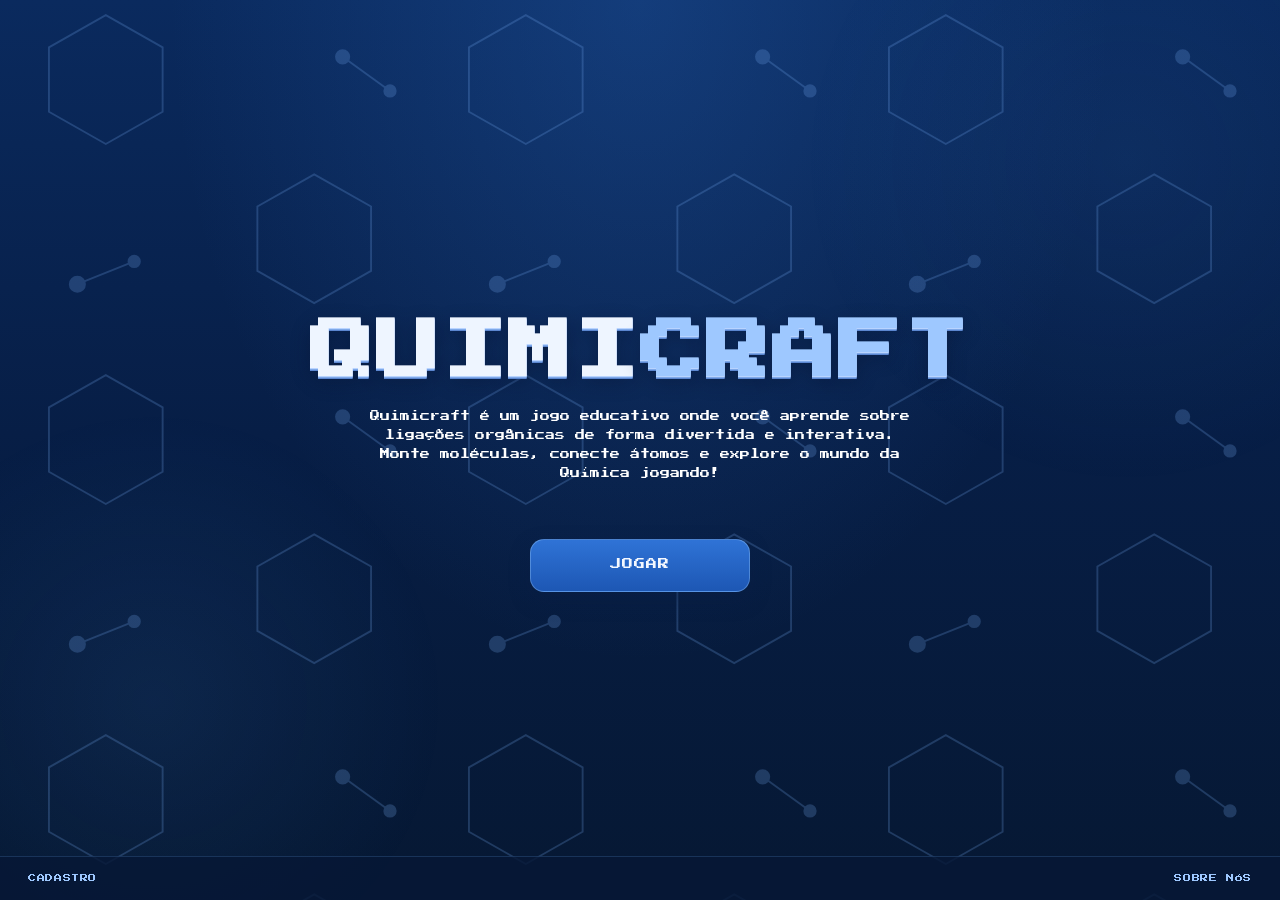
<file: index.html>
<!DOCTYPE html>
<html lang="pt-BR">
<head>
    <meta charset="UTF-8">
    <meta http-equiv="refresh" content="0; url=html/index.html">
    <title>Quimicraft</title>
</head>
<body>
    <p><a href="html/index.html">Ir para Quimicraft</a></p>
</body>
</html>
</file>
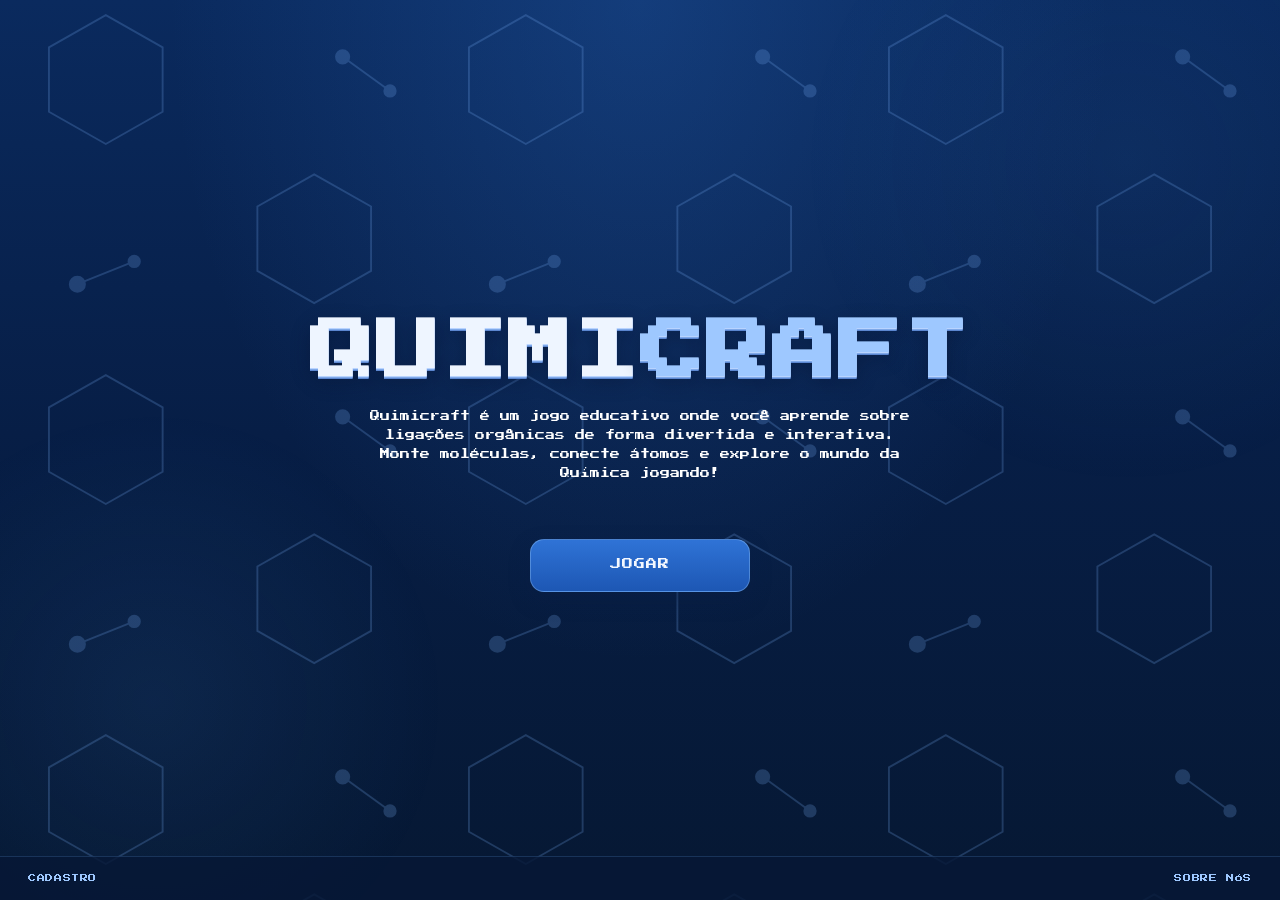
<file: html/index.html>
<!DOCTYPE html>
<html lang="pt-BR">
<head>
    <meta charset="UTF-8">
    <meta name="viewport" content="width=device-width, initial-scale=1.0">
    <title>Quimicraft</title>
    <link rel="stylesheet" href="../css/style.css">
</head>
<body class="bg">

    <main class="landing-main">
        <h1 class="brand-logo">QUIMI<span class="logo-soft">CRAFT</span></h1>
        <p class="descricao">
            Quimicraft é um jogo educativo onde você aprende sobre ligações orgânicas de forma divertida e interativa.
            Monte moléculas, conecte átomos e explore o mundo da Química jogando!
        </p>
        <a class="btn" href="login.html">JOGAR</a>
    </main>

    <footer class="home-footer">
        <a href="cadastro.html">CADASTRO</a>
        <a href="sobre.html">SOBRE NÓS</a>
    </footer>

    <script src="../js/alerta.js"></script>
</body>
</html>
</file>
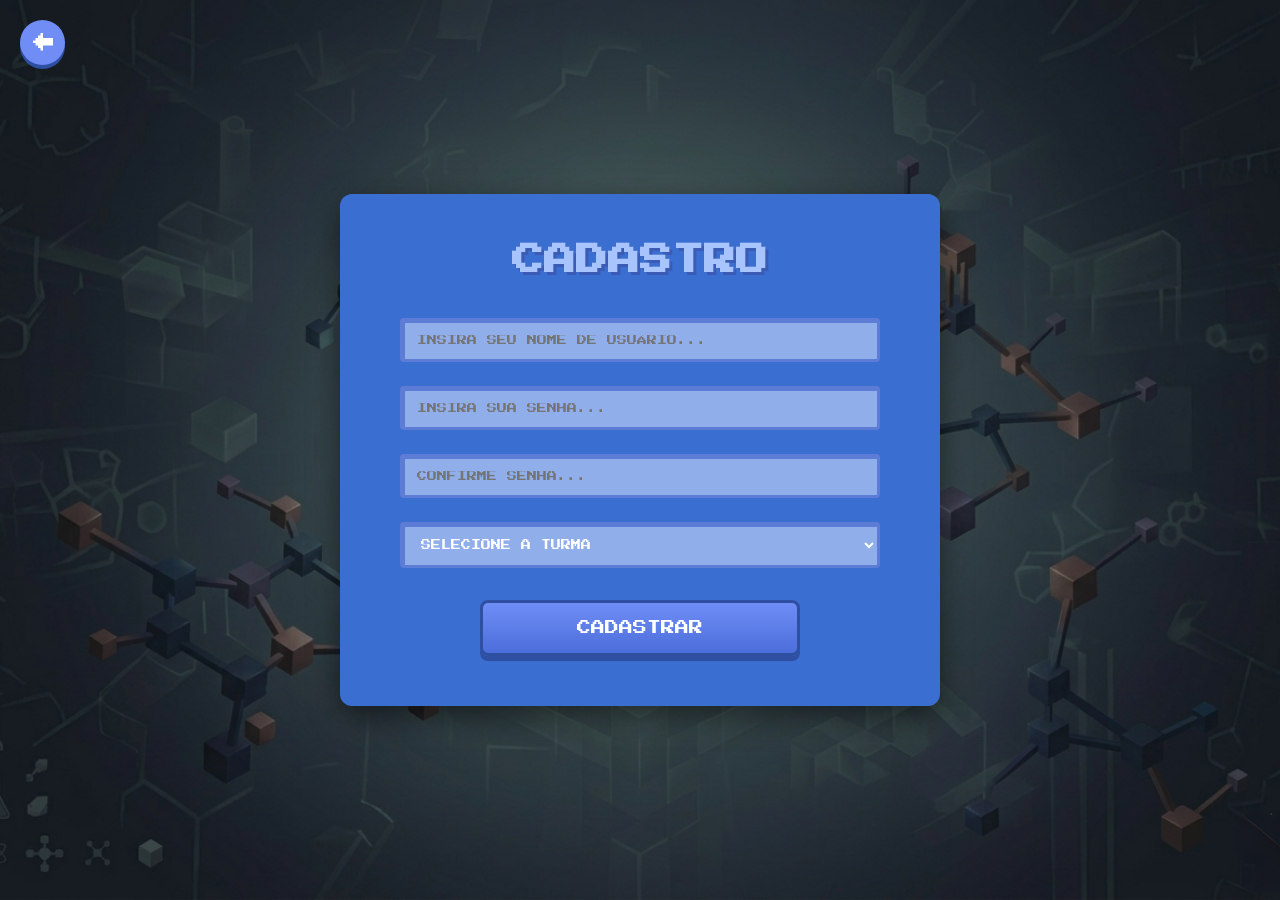
<file: cadastro.html>
<!DOCTYPE html>
<html lang="pt-BR">
<head>
    <meta charset="UTF-8">
    <title>Cadastro</title>
    <link rel="stylesheet" href="style.css">
</head>
<body class="bg">

    <a href="index.html" class="btn-voltar">←</a>

    <div class="container center">

        <div class="card">

            <h1 class="titulo-card">CADASTRO</h1>

            <form action="php/cadastrar.php" method="POST">

                <input type="text" name="nome" placeholder="INSIRA SEU NOME DE USUÁRIO..." class="input">

                <input type="password" name="senha" placeholder="INSIRA SUA SENHA..." class="input">

                <input type="password" name="confirmar" placeholder="CONFIRME SENHA..." class="input">

                <select name="turma" class="input">
                    <option value="">SELECIONE A TURMA</option>
                    <option value="1">Turma A</option>
                    <option value="2">Turma B</option>
                </select>

                <div class="btn-container">
                    <button type="submit" class="btn">CADASTRAR</button>
                </div>

            </form>

        </div>

    </div>

</body>
</html>
</file>
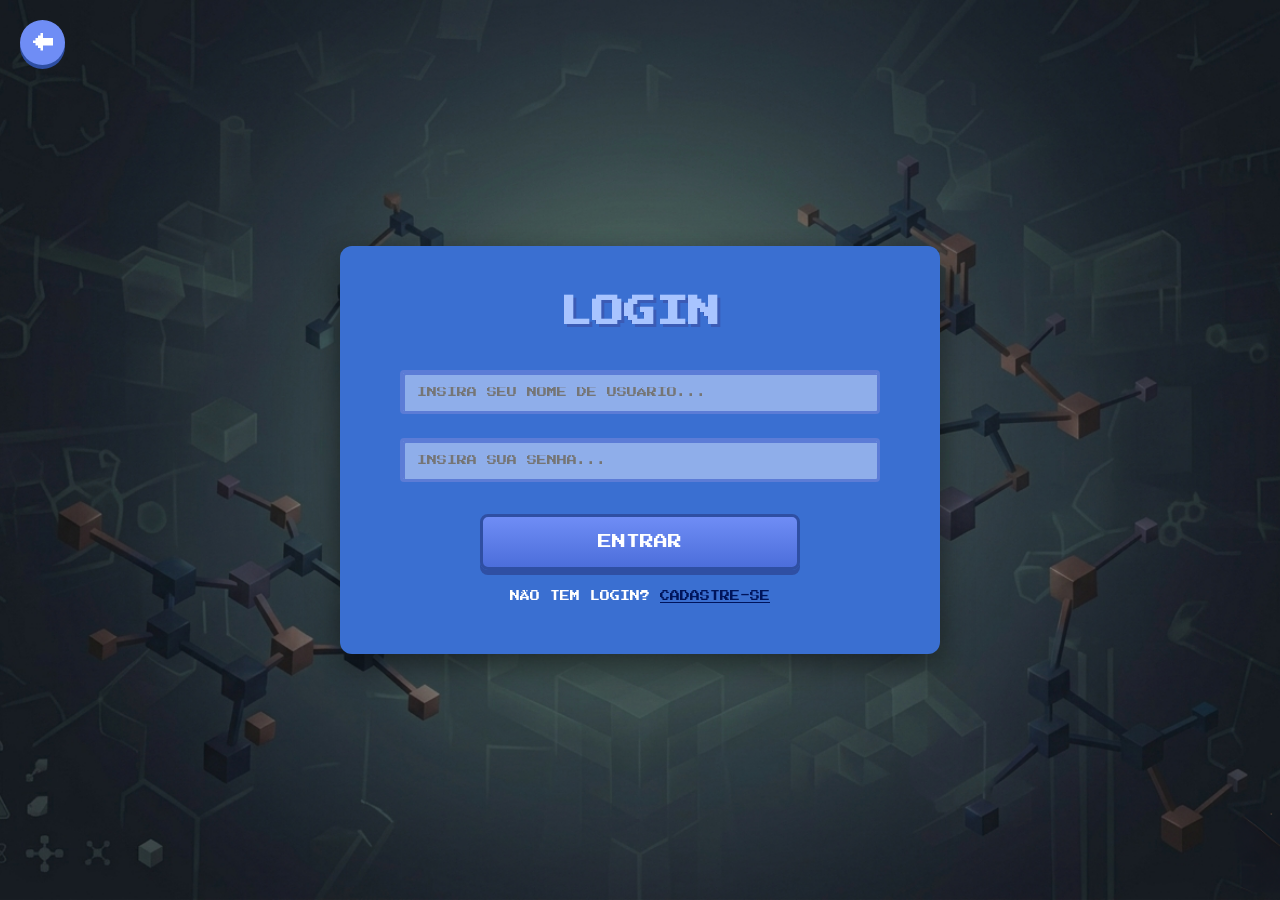
<file: login.html>
<!DOCTYPE html>
<html lang="pt-BR">
<head>
    <meta charset="UTF-8">
    <title>Login</title>
    <link rel="stylesheet" href="style.css">
</head>
<body class="bg">

    <a href="index.html" class="btn-voltar">←</a>

    <div class="container center">

        <div class="card">

            <h1 class="titulo-card">LOGIN</h1>

            <form action="php/logar.php" method="POST">

                <input type="text" name="nome" placeholder="INSIRA SEU NOME DE USUÁRIO..." class="input">

                <input type="password" name="senha" placeholder="INSIRA SUA SENHA..." class="input">

                <div class="btn-container">
                    <button type="submit" class="btn">ENTRAR</button>
                </div>

                <p class="texto-aux">
                    NÃO TEM LOGIN?
                    <a href="cadastro.html">CADASTRE-SE</a>
                </p>

            </form>

        </div>

    </div>

</body>
</html>
</file>
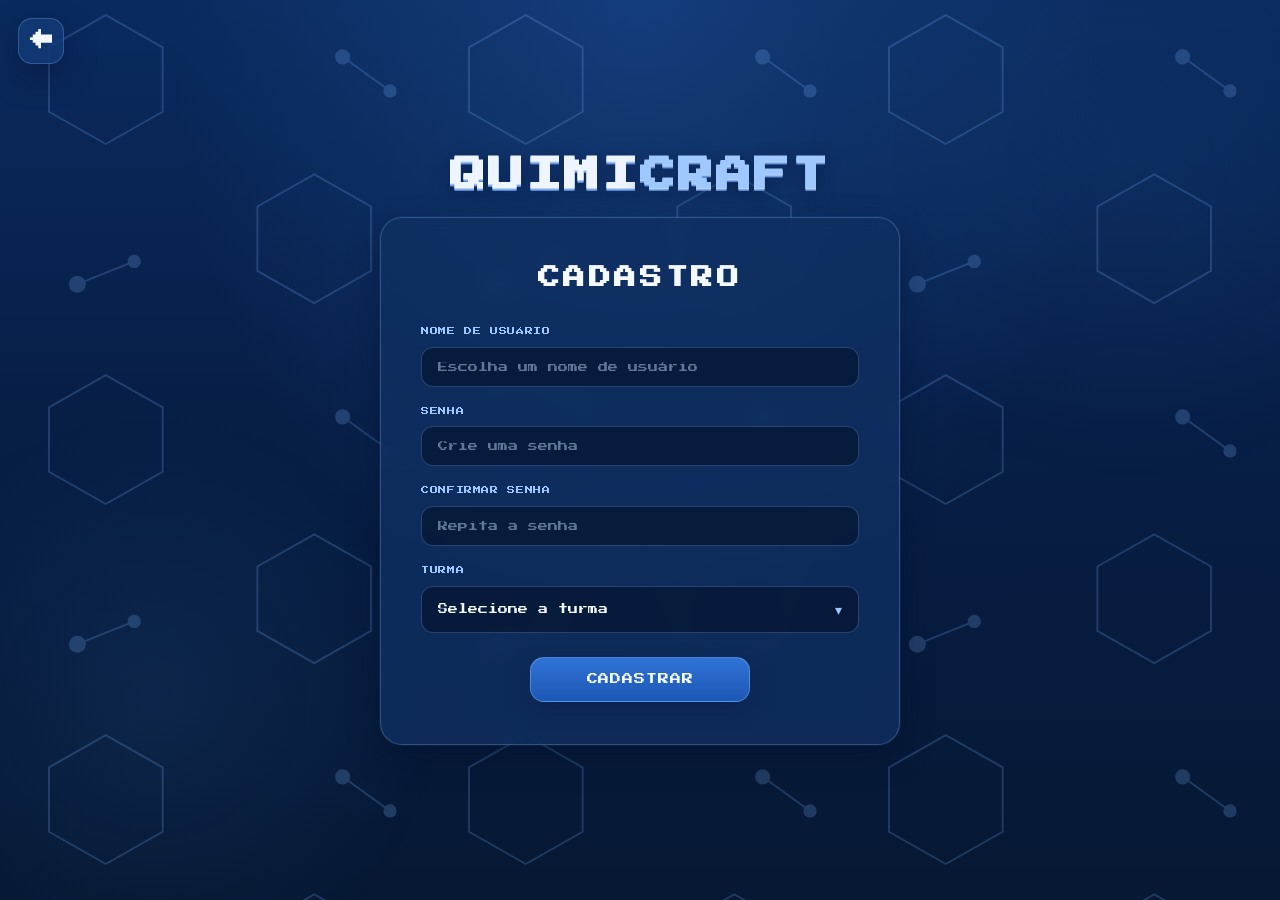
<file: html/cadastro.html>
<!DOCTYPE html>
<html lang="pt-BR">
<head>
    <meta charset="UTF-8">
    <meta name="viewport" content="width=device-width, initial-scale=1.0">
    <title>Cadastro - Quimicraft</title>
    <link rel="stylesheet" href="../css/style.css">
</head>
<body class="bg form-page">

    <a href="index.html" class="btn-voltar" aria-label="Voltar">←</a>

    <div class="container center">
        <h1 class="brand-logo">QUIMI<span class="logo-soft">CRAFT</span></h1>
        <div class="card">
            <h1 class="titulo-card">CADASTRO</h1>

            <form action="../php/cadastrar.php" method="POST">
                <label class="field-label" for="nome">NOME DE USUÁRIO</label>
                <input id="nome" type="text" name="nome" placeholder="Escolha um nome de usuário" class="input">

                <label class="field-label" for="senha">SENHA</label>
                <input id="senha" type="password" name="senha" placeholder="Crie uma senha" class="input">

                <label class="field-label" for="confirmar">CONFIRMAR SENHA</label>
                <input id="confirmar" type="password" name="confirmar" placeholder="Repita a senha" class="input">

                <label class="field-label" for="turma">TURMA</label>
                <select id="turma" name="turma" class="custom-select-native">
                    <option value="">Selecione a turma</option>
                    <optgroup label="INFO">
                        <option value="1">1 INFO A</option>
                        <option value="2">1 INFO B</option>
                        <option value="3">2 INFO A</option>
                        <option value="4">2 INFO B</option>
                        <option value="5">3 INFO A</option>
                        <option value="6">3 INFO B</option>
                    </optgroup>
                    <optgroup label="AGRO">
                        <option value="7">1 A</option>
                        <option value="8">1 B</option>
                        <option value="9">1 C</option>
                        <option value="10">1 E</option>
                        <option value="11">2 A</option>
                        <option value="12">2 B</option>
                        <option value="13">2 C</option>
                        <option value="14">2 E</option>
                        <option value="15">3 A</option>
                        <option value="16">3 B</option>
                        <option value="17">3 C</option>
                        <option value="18">3 E</option>
                    </optgroup>
                </select>

                <div class="btn-container">
                    <button type="submit" class="btn">CADASTRAR</button>
                </div>
            </form>
        </div>
    </div>

    <script src="../js/custom-select.js"></script>
    <script src="../js/alerta.js"></script>
</body>
</html>
</file>
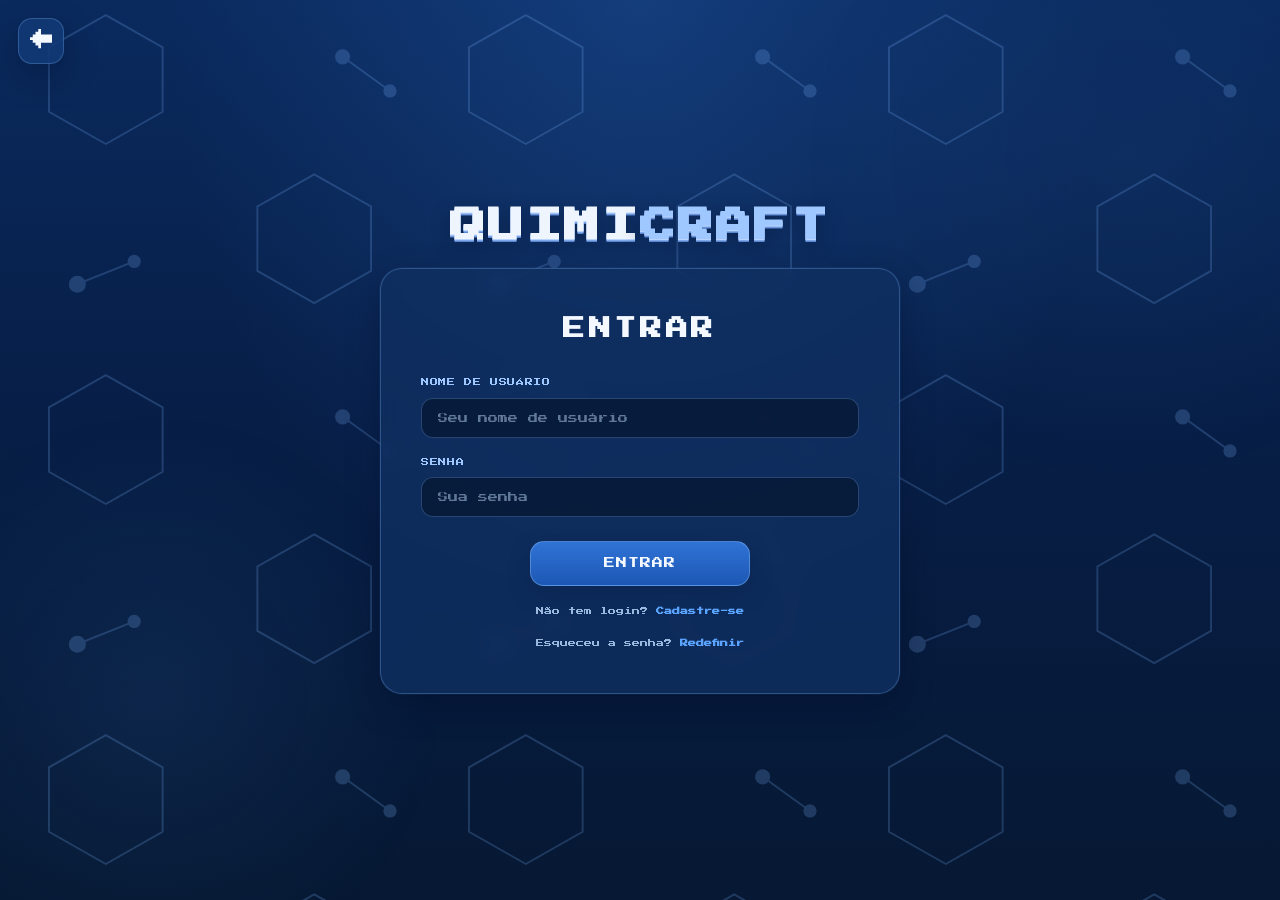
<file: html/login.html>
<!DOCTYPE html>
<html lang="pt-BR">
<head>
    <meta charset="UTF-8">
    <meta name="viewport" content="width=device-width, initial-scale=1.0">
    <title>Entrar - Quimicraft</title>
    <link rel="stylesheet" href="../css/style.css">
</head>
<body class="bg form-page">

    <a href="index.html" class="btn-voltar" aria-label="Voltar">←</a>

    <div class="container center">
        <h1 class="brand-logo">QUIMI<span class="logo-soft">CRAFT</span></h1>
        <div class="card">
            <h1 class="titulo-card">ENTRAR</h1>

            <form action="../php/logar.php" method="POST">
                <label class="field-label" for="nome">NOME DE USUÁRIO</label>
                <input id="nome" type="text" name="nome" placeholder="Seu nome de usuário" class="input">

                <label class="field-label" for="senha">SENHA</label>
                <input id="senha" type="password" name="senha" placeholder="Sua senha" class="input">

                <div class="btn-container">
                    <button type="submit" class="btn">ENTRAR</button>
                </div>

                <p class="texto-aux">
                    Não tem login?
                    <a href="cadastro.html">Cadastre-se</a>
                </p>

                <p class="texto-aux">
                    Esqueceu a senha?
                    <a href="redefinir_senha.html">Redefinir</a>
                </p>
            </form>
        </div>
    </div>

    <script src="../js/alerta.js"></script>
</body>
</html>
</file>
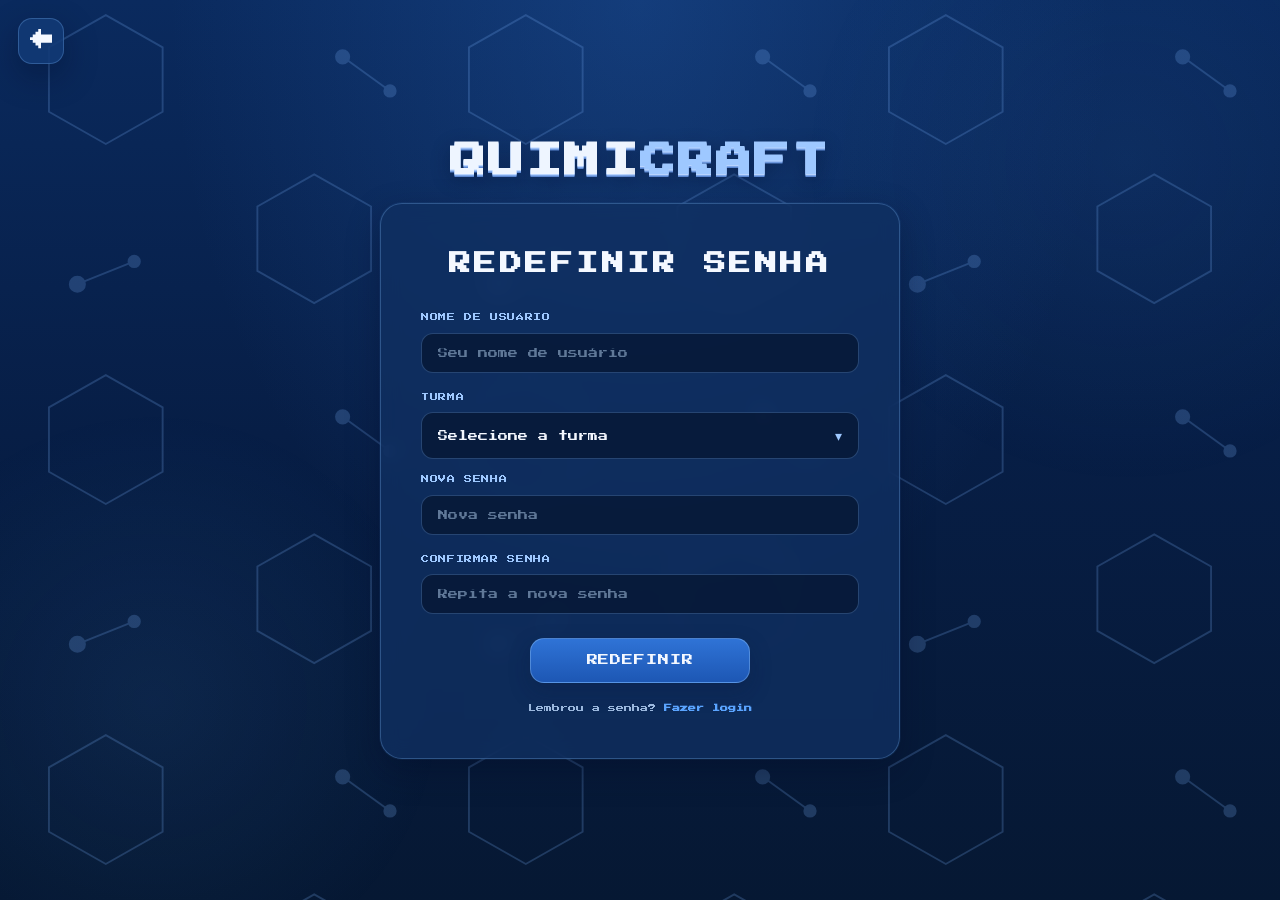
<file: html/redefinir_senha.html>
<!DOCTYPE html>
<html lang="pt-BR">
<head>
    <meta charset="UTF-8">
    <meta name="viewport" content="width=device-width, initial-scale=1.0">
    <title>Redefinir senha - Quimicraft</title>
    <link rel="stylesheet" href="../css/style.css">
</head>
<body class="bg form-page">

    <a href="login.html" class="btn-voltar" aria-label="Voltar">←</a>

    <div class="container center">
        <h1 class="brand-logo">QUIMI<span class="logo-soft">CRAFT</span></h1>
        <div class="card">
            <h1 class="titulo-card">REDEFINIR SENHA</h1>

            <form action="../php/redefinir_senha.php" method="POST">
                <label class="field-label" for="nome">NOME DE USUÁRIO</label>
                <input id="nome" type="text" name="nome" placeholder="Seu nome de usuário" class="input" required>

                <label class="field-label" for="turma">TURMA</label>
                <select id="turma" name="turma" class="custom-select-native" required>
                    <option value="">Selecione a turma</option>
                    <optgroup label="INFO">
                        <option value="1">1 INFO A</option>
                        <option value="2">1 INFO B</option>
                        <option value="3">2 INFO A</option>
                        <option value="4">2 INFO B</option>
                        <option value="5">3 INFO A</option>
                        <option value="6">3 INFO B</option>
                    </optgroup>
                    <optgroup label="AGRO">
                        <option value="7">1 A</option>
                        <option value="8">1 B</option>
                        <option value="9">1 C</option>
                        <option value="10">1 E</option>
                        <option value="11">2 A</option>
                        <option value="12">2 B</option>
                        <option value="13">2 C</option>
                        <option value="14">2 E</option>
                        <option value="15">3 A</option>
                        <option value="16">3 B</option>
                        <option value="17">3 C</option>
                        <option value="18">3 E</option>
                    </optgroup>
                </select>

                <label class="field-label" for="senha">NOVA SENHA</label>
                <input id="senha" type="password" name="senha" placeholder="Nova senha" class="input" required>

                <label class="field-label" for="confirmar">CONFIRMAR SENHA</label>
                <input id="confirmar" type="password" name="confirmar" placeholder="Repita a nova senha" class="input" required>

                <div class="btn-container">
                    <button type="submit" class="btn">REDEFINIR</button>
                </div>

                <p class="texto-aux">
                    Lembrou a senha?
                    <a href="login.html">Fazer login</a>
                </p>
            </form>
        </div>
    </div>

    <script src="../js/custom-select.js"></script>
    <script src="../js/alerta.js"></script>
</body>
</html>
</file>
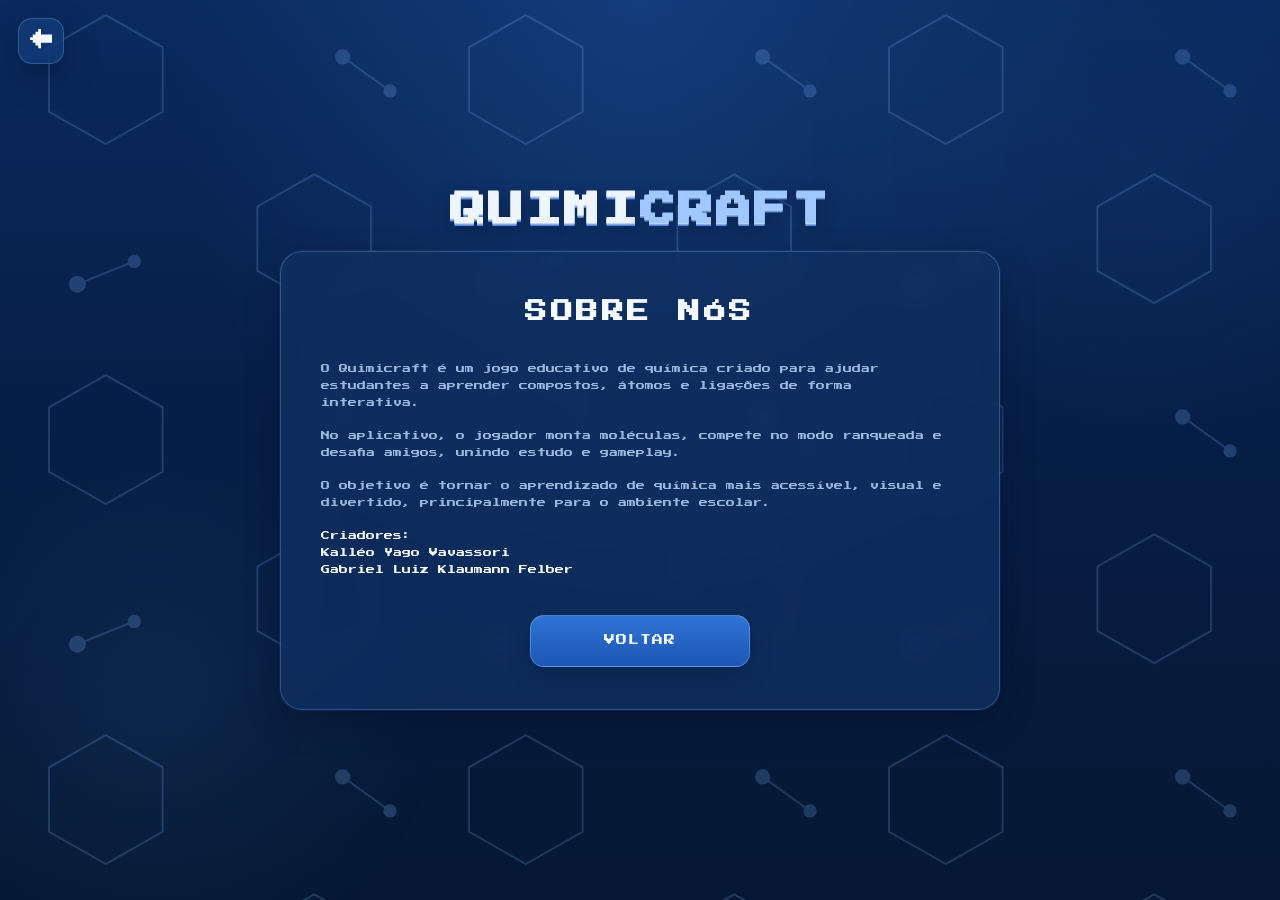
<file: html/sobre.html>
<!DOCTYPE html>
<html lang="pt-BR">
<head>
    <meta charset="UTF-8">
    <meta name="viewport" content="width=device-width, initial-scale=1.0">
    <title>Sobre nós - Quimicraft</title>
    <link rel="stylesheet" href="../css/style.css">
</head>
<body class="bg form-page">

    <a href="index.html" class="btn-voltar" aria-label="Voltar">←</a>

    <div class="container center">
        <h1 class="brand-logo">QUIMI<span class="logo-soft">CRAFT</span></h1>
        <div class="card termos-card">
            <h1 class="titulo-card">SOBRE NÓS</h1>
            <p>O Quimicraft é um jogo educativo de química criado para ajudar estudantes a aprender compostos, átomos e ligações de forma interativa.</p>
            <p>No aplicativo, o jogador monta moléculas, compete no modo ranqueada e desafia amigos, unindo estudo e gameplay.</p>
            <p>O objetivo é tornar o aprendizado de química mais acessível, visual e divertido, principalmente para o ambiente escolar.</p>
            <p class="sobre-criadores">Criadores:<br>Kalléo Yago Vavassori<br>Gabriel Luiz Klaumann Felber</p>
            <div class="btn-container">
                <a class="btn" href="index.html">VOLTAR</a>
            </div>
        </div>
    </div>
</body>
</html>
</file>
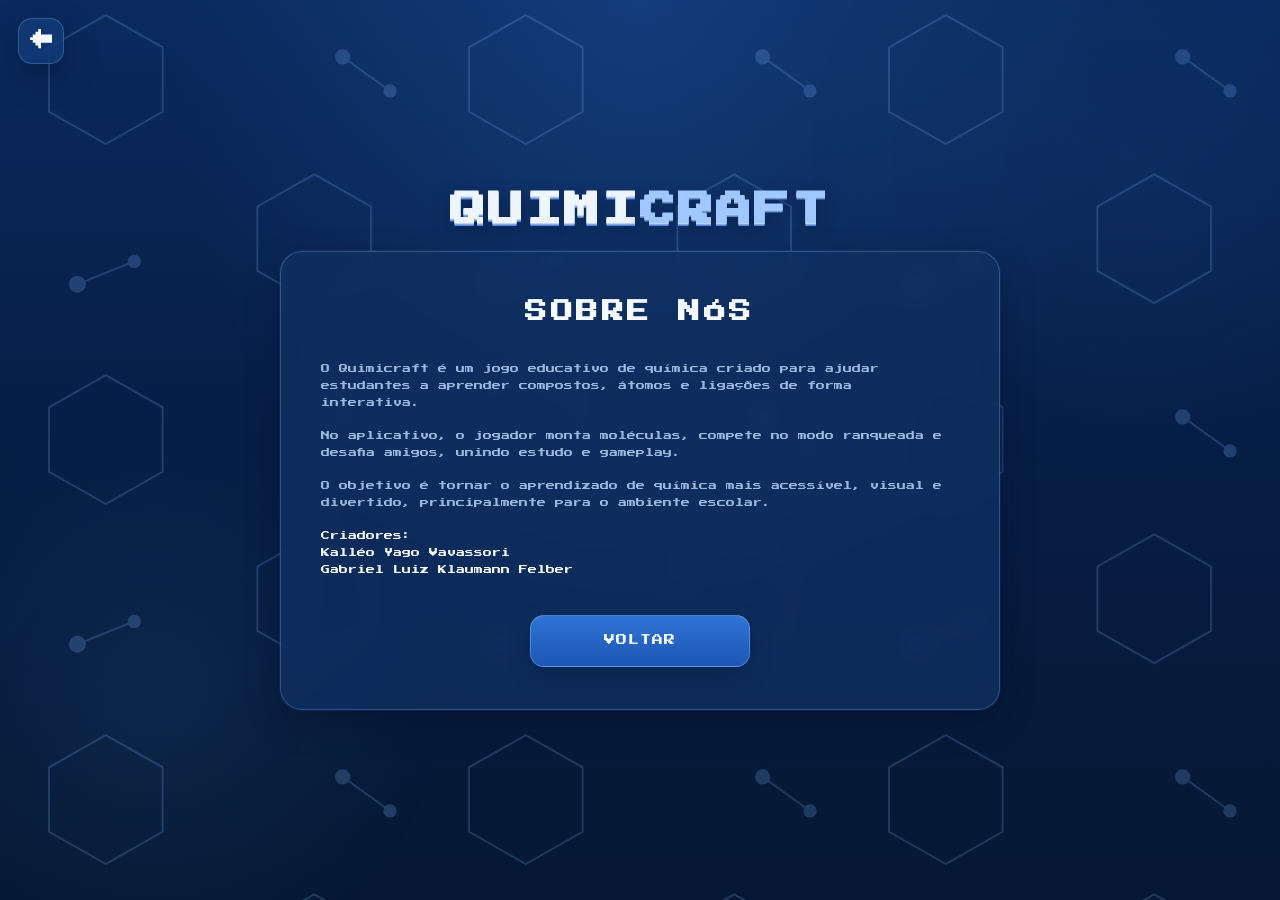
<file: html/termos.html>
<!DOCTYPE html>
<html lang="pt-BR">
<head>
    <meta charset="UTF-8">
    <meta http-equiv="refresh" content="0; url=sobre.html">
    <title>Sobre nós - Quimicraft</title>
</head>
<body>
    <p><a href="sobre.html">Ir para Sobre nós</a></p>
</body>
</html>
</file>
<file: css/style.css>
@import url('https://fonts.googleapis.com/css2?family=Press+Start+2P&display=swap');

:root {
    --navy: #071a3a;
    --navy-deep: #061433;
    --navy-mid: #0b2a5c;
    --blue: #1b4fa3;
    --blue-mid: #2463c4;
    --blue-bright: #3d86e8;
    --blue-glow: #5aa4ff;
    --blue-soft: #9ec8ff;
    --text: #f4f8ff;
    --text-muted: #9bb8de;
    --border: rgba(130, 190, 255, 0.28);
    --shadow: 0 12px 32px rgba(2, 12, 36, 0.35);
    --radius: 22px;
    --radius-sm: 12px;
    --font: "Press Start 2P", cursive;
    --font-game: "Press Start 2P", cursive;
}

* {
    margin: 0;
    padding: 0;
    box-sizing: border-box;
}

html,
body {
    min-height: 100%;
    font-family: var(--font);
    color: var(--text);
    overflow-x: hidden;
    overflow-y: auto;
    line-height: 1.7;
}

a {
    color: inherit;
}

.bg,
.solo-body,
.app-shell {
    width: 100%;
    min-height: 100vh;
    background:
        radial-gradient(ellipse at 50% 0%, rgba(45, 110, 200, 0.28) 0%, transparent 52%),
        linear-gradient(180deg, #0a2a5e 0%, #071e46 48%, #061833 100%);
    position: relative;
}

.bg::before,
.solo-body::before,
.app-shell::before {
    content: "";
    position: fixed;
    inset: 0;
    pointer-events: none;
    z-index: 0;
    opacity: 0.22;
    background-image:
        url("data:image/svg+xml,%3Csvg xmlns='http://www.w3.org/2000/svg' width='220' height='190' viewBox='0 0 220 190'%3E%3Cg fill='none' stroke='%237eb6ff' stroke-width='1'%3E%3Cpolygon points='55,8 85,25 85,59 55,76 25,59 25,25'/%3E%3Cpolygon points='165,92 195,109 195,143 165,160 135,143 135,109'/%3E%3Ccircle cx='40' cy='150' r='4' fill='%237eb6ff'/%3E%3Ccircle cx='70' cy='138' r='3' fill='%237eb6ff'/%3E%3Cline x1='40' y1='150' x2='70' y2='138'/%3E%3Ccircle cx='180' cy='30' r='3.5' fill='%237eb6ff'/%3E%3Ccircle cx='205' cy='48' r='3' fill='%237eb6ff'/%3E%3Cline x1='180' y1='30' x2='205' y2='48'/%3E%3C/g%3E%3C/svg%3E");
    background-size: 420px 360px;
}

.bg::after,
.solo-body::after,
.app-shell::after {
    content: "";
    position: fixed;
    inset: 0;
    pointer-events: none;
    z-index: 0;
    background:
        radial-gradient(circle at 12% 78%, rgba(90, 170, 255, 0.08), transparent 22%),
        radial-gradient(circle at 88% 18%, rgba(70, 140, 230, 0.08), transparent 24%);
}

.bg > *,
.solo-body > *,
.app-shell > * {
    position: relative;
    z-index: 1;
}

.container {
    width: 100%;
    max-width: 800px;
    margin-left: auto;
    margin-right: auto;
}

.center {
    width: 100%;
    max-width: none;
    min-height: 100vh;
    display: flex;
    flex-direction: column;
    justify-content: center;
    align-items: center;
    padding: 48px 20px;
}

.center > .brand-logo {
    font-size: clamp(18px, 4vw, 36px);
    margin-bottom: 20px;
}

.titulo,
.brand-logo {
    font-family: var(--font-game);
    font-size: clamp(28px, 6.4vw, 64px);
    color: #eef5ff;
    text-align: center;
    letter-spacing: 2px;
    line-height: 1.15;
    text-shadow:
        0 1px 0 #b9d4ff,
        0 2px 0 #7ea8e8,
        0 3px 0 #5b86d0,
        0 6px 18px rgba(6, 20, 50, 0.45);
}

.brand-logo .logo-soft {
    color: #9ec8ff;
}

.brand-tagline,
.descricao {
    margin: 18px 0 36px;
    text-align: center;
    color: var(--text-muted);
    font-size: 10px;
    font-weight: 400;
    letter-spacing: 0.12em;
    text-transform: uppercase;
    line-height: 1.9;
}

.descricao {
    max-width: 560px;
    letter-spacing: 0;
    text-transform: none;
    line-height: 1.9;
    font-size: 10px;
    color: #fff;
}

.btn-container {
    display: flex;
    justify-content: center;
}

.btn-voltar {
    position: fixed;
    top: 18px;
    left: 18px;
    width: 46px;
    height: 46px;
    background: rgba(18, 58, 118, 0.88);
    border: 1px solid var(--border);
    border-radius: 14px;
    display: flex;
    align-items: center;
    justify-content: center;
    font-size: 22px;
    text-decoration: none;
    color: var(--text);
    box-shadow: var(--shadow);
    z-index: 8;
    transition: transform 0.2s ease, background 0.2s ease;
}

.btn-voltar:hover {
    background: var(--blue-mid);
    transform: translateY(-1px);
}

.btn {
    margin-top: 20px;
    padding: 16px 22px;
    min-width: 220px;
    background: linear-gradient(180deg, #2f73d6 0%, #1d57b4 100%);
    border: 1px solid rgba(160, 210, 255, 0.35);
    border-radius: 14px;
    color: var(--text);
    font-size: 11px;
    font-family: var(--font);
    font-weight: 400;
    letter-spacing: 0.08em;
    box-shadow: 0 8px 20px rgba(8, 30, 70, 0.35);
    cursor: pointer;
    transition: transform 0.2s ease, filter 0.2s ease, box-shadow 0.2s ease;
    text-decoration: none;
    display: inline-block;
    text-align: center;
}

.btn:hover {
    filter: brightness(1.08);
    transform: translateY(-2px);
    box-shadow: 0 12px 24px rgba(40, 120, 220, 0.28);
}

.btn:active {
    transform: translateY(1px);
}

.home-footer,
.rodape {
    position: fixed;
    bottom: 0;
    left: 0;
    width: 100%;
    padding: 16px 28px;
    display: flex;
    justify-content: space-between;
    align-items: center;
    background: rgba(7, 24, 54, 0.82);
    border-top: 1px solid rgba(90, 150, 220, 0.22);
    z-index: 5;
}

.home-footer a,
.rodape a {
    display: inline-flex;
    align-items: center;
    gap: 8px;
    font-size: 8px;
    font-weight: 400;
    letter-spacing: 0.08em;
    line-height: 1.4;
    color: var(--blue-soft);
    text-decoration: none;
    transition: color 0.2s ease;
}

.home-footer a:hover,
.rodape a:hover,
.home-footer a.hud-ico-active {
    color: #fff;
}

.titulo-card {
    font-family: var(--font);
    font-size: clamp(16px, 3vw, 22px);
    font-weight: 700;
    color: var(--text);
    text-align: center;
    margin-bottom: 28px;
    letter-spacing: 0.16em;
}

.card {
    background: rgba(16, 48, 98, 0.78);
    padding: 42px 40px;
    border-radius: var(--radius);
    border: 1px solid var(--border);
    box-shadow: var(--shadow), 0 0 0 1px rgba(90, 160, 255, 0.08);
    width: min(520px, 100%);
    backdrop-filter: blur(10px);
}

.field-label {
    display: block;
    margin: 14px 0 8px;
    font-size: 8px;
    font-weight: 400;
    letter-spacing: 0.08em;
    color: var(--blue-soft);
}

.input {
    width: 100%;
    padding: 14px 16px;
    margin: 0 0 4px;
    background: rgba(6, 22, 48, 0.72);
    border: 1px solid rgba(120, 180, 255, 0.28);
    border-radius: 12px;
    font-family: var(--font);
    font-size: 10px;
    color: var(--text);
    outline: none;
    transition: border-color 0.2s ease, box-shadow 0.2s ease;
}

.input::placeholder {
    color: rgba(170, 198, 230, 0.55);
}

.input:focus {
    border-color: var(--blue-glow);
    box-shadow: 0 0 0 3px rgba(90, 164, 255, 0.18);
}

html.form-page,
body.form-page {
    overflow-x: hidden;
    overflow-y: auto;
}

body.form-page.bg {
    min-height: 100vh;
    height: auto;
}

body.form-page .center {
    min-height: 100vh;
    justify-content: center;
    align-items: center;
    padding: 48px 20px;
}

.custom-select {
    position: relative;
    width: 100%;
    margin: 0 0 4px;
}

.custom-select-native {
    position: absolute;
    width: 1px;
    height: 1px;
    padding: 0;
    margin: -1px;
    overflow: hidden;
    clip: rect(0, 0, 0, 0);
    white-space: nowrap;
    border: 0;
}

.custom-select-trigger {
    width: 100%;
    margin: 0;
    text-align: left;
    cursor: pointer;
    display: flex;
    align-items: center;
    justify-content: space-between;
}

.custom-select-trigger::after {
    content: "▾";
    font-size: 14px;
    margin-left: 8px;
    flex-shrink: 0;
    color: var(--blue-soft);
}

.custom-select-panel {
    display: none;
    position: absolute;
    top: calc(100% + 6px);
    left: 0;
    right: 0;
    z-index: 20;
    max-height: 220px;
    overflow-y: auto;
    background: #12366f;
    border: 1px solid var(--border);
    border-radius: 12px;
    box-shadow: var(--shadow);
}

.custom-select-panel.is-open {
    display: block;
}

.custom-select-group {
    padding: 10px 14px 6px;
    font-size: 11px;
    font-weight: 700;
    letter-spacing: 0.12em;
    color: var(--blue-soft);
    background: rgba(6, 22, 48, 0.45);
    border-bottom: 1px solid var(--border);
}

.custom-select-option {
    width: 100%;
    padding: 12px 14px;
    border: none;
    border-bottom: 1px solid rgba(255, 255, 255, 0.06);
    background: transparent;
    color: var(--text);
    font-family: var(--font);
    font-size: 14px;
    text-align: left;
    cursor: pointer;
}

.custom-select-option:hover,
.custom-select-option.is-selected {
    background: rgba(61, 134, 232, 0.22);
}

.texto-aux {
    margin-top: 18px;
    text-align: center;
    color: var(--text-muted);
    font-size: 8px;
    line-height: 1.8;
}

.texto-aux a {
    color: var(--blue-glow);
    text-decoration: none;
    font-weight: 700;
}

.texto-aux a:hover {
    text-decoration: underline;
}

.hud-top {
    position: fixed;
    top: 0;
    left: 0;
    right: 0;
    height: 72px;
    background: rgba(8, 28, 62, 0.92);
    border-bottom: 1px solid rgba(90, 150, 220, 0.22);
    display: flex;
    align-items: center;
    justify-content: space-between;
    padding: 0 22px;
    z-index: 6;
}

.hud-user {
    display: flex;
    align-items: center;
    gap: 12px;
}

.hud-avatar-link {
    display: inline-flex;
    text-decoration: none;
    border-radius: 12px;
}

.hud-avatar-link:hover {
    filter: brightness(1.08);
}

.hud-avatar {
    width: 44px;
    height: 44px;
    border-radius: 12px;
    background: #12366f center/cover no-repeat;
    border: 1px solid rgba(160, 210, 255, 0.35);
    box-shadow: inset 0 0 0 1px rgba(255, 255, 255, 0.08);
}

.hud-bottom-left {
    width: 44px;
    flex-shrink: 0;
}

.hud-usertext {
    display: flex;
    flex-direction: column;
    gap: 5px;
    color: var(--text);
}

.hud-username {
    font-size: 11px;
    font-weight: 400;
    line-height: 1.4;
}

.hud-userinfo {
    font-size: 8px;
    color: var(--text-muted);
    font-weight: 400;
    line-height: 1.5;
}

.hud-level-row {
    display: flex;
    align-items: center;
    gap: 8px;
}

.hud-xp {
    width: 88px;
    height: 6px;
    border-radius: 99px;
    background: rgba(8, 24, 52, 0.8);
    overflow: hidden;
    border: 1px solid rgba(90, 150, 220, 0.25);
}

.hud-xp span {
    display: block;
    height: 100%;
    background: linear-gradient(90deg, #3d86e8, #8ec4ff);
    border-radius: 99px;
}

.hud-sair,
.hud-settings {
    font-family: var(--font);
    font-size: 9px;
    font-weight: 400;
    letter-spacing: 0.08em;
    color: var(--text);
    text-decoration: none;
    padding: 10px 14px;
    background: rgba(18, 58, 118, 0.7);
    border: 1px solid var(--border);
    border-radius: 12px;
    transition: background 0.2s ease, transform 0.2s ease;
}

.hud-sair:hover,
.hud-settings:hover {
    background: var(--blue-mid);
    transform: translateY(-1px);
}

.hud-settings {
    width: 44px;
    height: 44px;
    padding: 0;
    display: inline-flex;
    align-items: center;
    justify-content: center;
}

.hud-settings svg {
    width: 22px;
    height: 22px;
    fill: none;
    stroke: currentColor;
    stroke-width: 1.8;
}

.landing-main,
.menu-wrap,
.home-main {
    min-height: 100vh;
    display: flex;
    flex-direction: column;
    align-items: center;
    justify-content: center;
    padding: 96px 24px 88px;
}

.home-main {
    gap: 8px;
}

.mode-grid,
.menu-grid {
    width: min(1280px, 96%);
    display: grid;
    grid-template-columns: repeat(3, minmax(180px, 300px));
    justify-content: space-between;
    gap: clamp(48px, 10vw, 160px);
    align-items: stretch;
}

.mode-card,
.menu-btn {
    min-height: 200px;
    width: 100%;
    display: flex;
    flex-direction: column;
    align-items: center;
    justify-content: center;
    text-align: center;
    gap: 10px;
    color: var(--text);
    text-decoration: none;
    background: linear-gradient(180deg, rgba(36, 99, 196, 0.92) 0%, rgba(22, 70, 150, 0.92) 100%);
    border-radius: 28px;
    border: 1px solid rgba(150, 205, 255, 0.32);
    box-shadow: 0 14px 30px rgba(4, 18, 48, 0.32), inset 0 1px 0 rgba(255, 255, 255, 0.18);
    transition: transform 0.22s ease, box-shadow 0.22s ease, filter 0.22s ease;
    cursor: pointer;
}

.mode-card:hover,
.menu-btn:hover {
    transform: translateY(-6px);
    filter: brightness(1.06);
    box-shadow: 0 18px 36px rgba(50, 130, 230, 0.28), 0 0 0 1px rgba(160, 210, 255, 0.25);
}

.mode-icon {
    width: 54px;
    height: 54px;
    margin-bottom: 8px;
    color: #fff;
}

.mode-icon svg {
    width: 100%;
    height: 100%;
    stroke: currentColor;
    fill: none;
    stroke-width: 1.7;
    stroke-linecap: round;
    stroke-linejoin: round;
}

.mode-title,
.menu-btn {
    font-size: 12px;
    font-weight: 400;
    letter-spacing: 0.08em;
    line-height: 1.5;
}

.mode-sub {
    font-size: 8px;
    font-weight: 400;
    letter-spacing: 0.16em;
    color: rgba(230, 242, 255, 0.78);
}

.hud-bottom {
    position: fixed;
    bottom: 0;
    left: 0;
    right: 0;
    height: 64px;
    background: rgba(7, 24, 54, 0.88);
    border-top: 1px solid rgba(90, 150, 220, 0.22);
    display: flex;
    align-items: center;
    justify-content: space-between;
    padding: 0 22px;
    z-index: 5;
}

.hud-title {
    font-family: var(--font-game);
    font-size: 16px;
    color: var(--text);
    letter-spacing: 1px;
}

.hud-right {
    display: flex;
    align-items: center;
    gap: 10px;
}

.hud-ico {
    width: 42px;
    height: 42px;
    display: inline-flex;
    align-items: center;
    justify-content: center;
    border-radius: 12px;
    background: rgba(18, 58, 118, 0.7);
    border: 1px solid var(--border);
    text-decoration: none;
    transition: background 0.2s ease;
}

.hud-ico:hover,
.hud-ico-active {
    background: var(--blue-mid);
}

.ico {
    width: 20px;
    height: 20px;
    display: block;
    background: white;
    opacity: 0.92;
    -webkit-mask-size: contain;
    -webkit-mask-repeat: no-repeat;
    -webkit-mask-position: center;
    mask-size: contain;
    mask-repeat: no-repeat;
    mask-position: center;
}

.ico-user {
    -webkit-mask-image: radial-gradient(circle at 50% 35%, #000 28%, transparent 30%),
        radial-gradient(circle at 50% 120%, #000 60%, transparent 62%);
    mask-image: radial-gradient(circle at 50% 35%, #000 28%, transparent 30%),
        radial-gradient(circle at 50% 120%, #000 60%, transparent 62%);
}

.ico-friends {
    -webkit-mask-image: radial-gradient(circle at 35% 40%, #000 18%, transparent 20%),
        radial-gradient(circle at 60% 44%, #000 16%, transparent 18%),
        radial-gradient(circle at 40% 115%, #000 45%, transparent 47%),
        radial-gradient(circle at 68% 120%, #000 42%, transparent 44%);
    mask-image: radial-gradient(circle at 35% 40%, #000 18%, transparent 20%),
        radial-gradient(circle at 60% 44%, #000 16%, transparent 18%),
        radial-gradient(circle at 40% 115%, #000 45%, transparent 47%),
        radial-gradient(circle at 68% 120%, #000 42%, transparent 44%);
}

.ico-trophy {
    -webkit-mask-image: linear-gradient(#000, #000);
    mask-image: linear-gradient(#000, #000);
    clip-path: polygon(25% 10%, 75% 10%, 85% 25%, 70% 45%, 60% 45%, 60% 65%, 68% 75%, 32% 75%, 40% 65%, 40% 45%, 30% 45%, 15% 25%);
}

.footer-ico {
    width: 16px;
    height: 16px;
    display: inline-block;
}

@media (max-width: 760px) {
    .mode-grid,
    .menu-grid {
        grid-template-columns: 1fr;
        justify-content: center;
        gap: 28px;
        max-width: 320px;
    }

    .home-main,
    .menu-wrap {
        justify-content: flex-start;
        padding-top: 92px;
        padding-bottom: 96px;
    }

    .mode-card,
    .menu-btn {
        min-height: 148px;
    }

    .hud-title {
        font-size: 12px;
    }

    .descricao,
    .brand-tagline {
        letter-spacing: 0.18em;
        font-size: 12px;
    }
}

.solo-body {
    height: 100vh;
    overflow: hidden;
    display: flex;
    flex-direction: column;
}

.solo-header {
    flex-shrink: 0;
    height: 72px;
    background: rgba(8, 28, 62, 0.92);
    border-bottom: 1px solid rgba(90, 150, 220, 0.22);
    display: flex;
    align-items: center;
    justify-content: space-between;
    padding: 0 24px;
    z-index: 10;
}

.solo-timer,
.ranked-score,
.solo-sair {
    min-width: 96px;
    padding: 10px 14px;
    background: rgba(12, 36, 78, 0.9);
    border: 1px solid var(--border);
    border-radius: 12px;
    color: #fff;
    font-size: 15px;
    font-weight: 700;
    text-align: center;
}

.solo-timer-warning {
    color: #ff8b8b;
    background: rgba(80, 20, 30, 0.85);
    animation: solo-pulse 0.8s ease-in-out infinite;
}

@keyframes solo-pulse {
    0%, 100% { opacity: 1; }
    50% { opacity: 0.7; }
}

.solo-level {
    font-size: 16px;
    font-weight: 700;
    letter-spacing: 0.12em;
    color: var(--text);
}

.solo-sair {
    text-decoration: none;
    transition: background 0.2s ease;
}

.solo-sair:hover {
    background: var(--blue-mid);
}

.solo-main {
    flex: 1;
    position: relative;
    display: flex;
    flex-direction: column;
    align-items: center;
    justify-content: center;
    padding: 20px 16px 100px;
    overflow: hidden;
}

.solo-target-category {
    display: inline-block;
    font-size: 12px;
    font-weight: 700;
    letter-spacing: 0.14em;
    padding: 8px 16px;
    margin-bottom: 14px;
    border-radius: 999px;
    border: 1px solid rgba(255, 255, 255, 0.12);
}

.solo-cat-oxido {
    background: rgba(45, 212, 191, 0.18);
    color: #99f6e4;
}

.solo-cat-acido {
    background: rgba(251, 146, 60, 0.18);
    color: #fdba74;
}

.solo-cat-base {
    background: rgba(167, 139, 250, 0.18);
    color: #ddd6fe;
}

.solo-cat-sal {
    background: rgba(250, 204, 21, 0.18);
    color: #fde68a;
}

.solo-target {
    font-size: clamp(24px, 4.5vw, 42px);
    color: #fff;
    margin-bottom: 12px;
    letter-spacing: 1px;
    text-align: center;
    max-width: 92%;
    line-height: 1.35;
    font-weight: 700;
}

.solo-target-hint {
    font-size: clamp(14px, 2vw, 16px);
    font-weight: 500;
    color: var(--text-muted);
    margin-bottom: 28px;
    text-align: center;
}

.solo-equation-wrap {
    width: 100%;
    max-width: 1100px;
    display: flex;
    align-items: center;
    justify-content: center;
    min-height: 220px;
    padding: 0 24px;
}

.solo-equation {
    display: flex;
    align-items: center;
    justify-content: space-between;
    width: 100%;
    max-width: 900px;
    gap: clamp(24px, 5vw, 56px);
    flex-wrap: nowrap;
}

.solo-operator {
    flex-shrink: 0;
    font-size: clamp(44px, 7vw, 72px);
    color: #fff;
    user-select: none;
    padding: 0 clamp(16px, 4vw, 48px);
}

.solo-drop-zone {
    flex-shrink: 0;
    width: clamp(96px, 14vw, 130px);
    height: clamp(96px, 14vw, 130px);
    border: 1px dashed rgba(158, 200, 255, 0.4);
    border-radius: 16px;
    background: rgba(6, 20, 48, 0.42);
    display: flex;
    align-items: center;
    justify-content: center;
    transition: border-color 0.2s, background 0.2s, box-shadow 0.2s;
}

.solo-drop-zone-hover {
    border-color: var(--blue-glow);
    background: rgba(30, 111, 224, 0.2);
    box-shadow: 0 0 20px rgba(90, 164, 255, 0.25);
}

.solo-drop-zone-filled {
    border-style: solid;
    border-color: rgba(158, 200, 255, 0.5);
}

.solo-drop-zone-success {
    border-color: #4ade80;
    background: rgba(74, 222, 128, 0.12);
    animation: solo-success-glow 0.6s ease-out;
}

@keyframes solo-success-glow {
    0% { transform: scale(1); }
    50% { transform: scale(1.08); }
    100% { transform: scale(1); }
}

.solo-result-zone {
    width: clamp(110px, 16vw, 150px);
    height: clamp(110px, 16vw, 150px);
}

.solo-drop-hint {
    font-size: 32px;
    color: rgba(255, 255, 255, 0.25);
    user-select: none;
}

.solo-inventory {
    flex-shrink: 0;
    position: fixed;
    bottom: 0;
    left: 0;
    right: 0;
    min-height: 90px;
    background: rgba(8, 28, 62, 0.94);
    border-top: 1px solid rgba(90, 150, 220, 0.22);
    display: flex;
    align-items: center;
    justify-content: center;
    flex-wrap: wrap;
    gap: 14px 24px;
    padding: 18px 24px;
    z-index: 10;
}

.solo-atom {
    font-size: clamp(18px, 3.5vw, 24px);
    color: #071a3a;
    padding: 12px 18px;
    background: #eaf3ff;
    border: 1px solid rgba(255, 255, 255, 0.35);
    border-radius: 12px;
    cursor: grab;
    user-select: none;
    font-weight: 700;
    box-shadow: 0 6px 16px rgba(4, 16, 40, 0.28);
    transition: transform 0.15s, box-shadow 0.15s;
}

.solo-atom:hover {
    transform: translateY(-2px);
}

.solo-atom:active,
.solo-atom-dragging {
    cursor: grabbing;
    opacity: 0.75;
    transform: scale(1.05);
}

.solo-atom-in-slot {
    cursor: grab;
    font-size: clamp(24px, 4vw, 34px);
    padding: 10px 12px;
    box-shadow: none;
    background: transparent;
    border: none;
    color: #fff;
}

.solo-overlay {
    position: fixed;
    inset: 0;
    background: rgba(4, 12, 28, 0.72);
    display: flex;
    align-items: center;
    justify-content: center;
    z-index: 100;
}

.solo-overlay.hidden {
    display: none;
}

.solo-modal {
    background: rgba(16, 48, 98, 0.96);
    border: 1px solid var(--border);
    border-radius: 20px;
    padding: 36px 40px;
    max-width: 420px;
    width: 90%;
    text-align: center;
    box-shadow: var(--shadow);
}

.solo-modal-title {
    font-size: 22px;
    color: var(--text);
    margin-bottom: 16px;
    font-weight: 700;
}

.solo-modal-text {
    font-size: 15px;
    color: var(--text-muted);
    margin-bottom: 24px;
    line-height: 1.5;
}

.solo-modal-actions {
    display: flex;
    flex-direction: column;
    gap: 12px;
}

.solo-modal-btn {
    font-family: var(--font);
    font-size: 14px;
    font-weight: 700;
    padding: 14px 20px;
    background: linear-gradient(180deg, #2f73d6 0%, #1d57b4 100%);
    color: #fff;
    border: 1px solid rgba(160, 210, 255, 0.28);
    border-radius: 12px;
    cursor: pointer;
    text-decoration: none;
    display: inline-block;
    transition: transform 0.15s ease;
}

.solo-modal-btn:hover {
    transform: translateY(-1px);
}

.solo-modal-btn-secondary {
    background: rgba(255, 255, 255, 0.08);
}

.solo-success {
    position: fixed;
    top: 50%;
    left: 50%;
    transform: translate(-50%, -50%);
    z-index: 50;
    background: rgba(74, 222, 128, 0.95);
    color: #0a1628;
    font-size: 15px;
    font-weight: 700;
    padding: 20px 32px;
    border-radius: 14px;
    animation: solo-success-pop 0.4s ease-out;
    text-align: center;
    max-width: 90%;
}

.solo-success.hidden {
    display: none;
}

@keyframes solo-success-pop {
    0% { transform: translate(-50%, -50%) scale(0.5); opacity: 0; }
    70% { transform: translate(-50%, -50%) scale(1.05); }
    100% { transform: translate(-50%, -50%) scale(1); opacity: 1; }
}

@media (max-width: 700px) {
    .solo-header {
        padding: 0 12px;
    }

    .solo-level {
        font-size: 12px;
    }

    .solo-timer,
    .solo-sair {
        font-size: 12px;
        min-width: auto;
        padding: 8px 10px;
    }

    .solo-equation {
        gap: 16px;
        flex-wrap: wrap;
        justify-content: center;
    }

    .solo-operator {
        padding: 0 12px;
        font-size: 36px;
    }

    .solo-inventory {
        gap: 10px 14px;
        padding: 12px 14px;
    }

    .solo-atom {
        padding: 10px 14px;
        font-size: 16px;
    }
}

.ranked-header {
    gap: 12px;
}

.ranked-hud-left {
    display: flex;
    align-items: center;
    gap: 12px;
}

.ranked-score {
    display: flex;
    flex-direction: column;
    align-items: center;
    min-width: 80px;
}

.ranked-score-label {
    font-size: 10px;
    color: var(--text-muted);
    letter-spacing: 0.12em;
}

.ranked-score-value {
    font-size: 18px;
    color: #facc15;
}

.ranked-modal .ranked-final-score {
    display: flex;
    flex-direction: column;
    align-items: center;
    gap: 8px;
    margin-bottom: 24px;
    padding: 20px;
    background: rgba(0, 0, 0, 0.18);
    border-radius: 12px;
    border: 1px solid var(--border);
}

.ranked-final-label {
    font-size: 12px;
    color: var(--text-muted);
    letter-spacing: 0.1em;
}

.ranked-final-value {
    font-size: 32px;
    color: #facc15;
    font-weight: 700;
}

.ranked-final-detail {
    font-size: 13px;
    font-weight: 600;
    color: #fff;
}

.ranked-final-record {
    font-size: 13px;
    color: #4ade80;
    animation: solo-pulse 1s ease-in-out infinite;
}

.ranked-final-record.hidden {
    display: none;
}

@media (max-width: 700px) {
    .ranked-hud-left {
        gap: 8px;
    }

    .ranked-score {
        min-width: 64px;
        padding: 6px 8px;
    }

    .ranked-score-value {
        font-size: 14px;
    }
}

.ranking-body {
    overflow-y: auto;
    height: auto;
}

.ranking-wrap,
.perfil-wrap {
    min-height: 100vh;
    display: flex;
    align-items: flex-start;
    justify-content: center;
    padding: 96px 20px 100px;
}

.ranking-panel,
.perfil-card {
    width: min(760px, 100%);
    background: rgba(16, 48, 98, 0.82);
    border: 1px solid var(--border);
    border-radius: var(--radius);
    padding: 32px 28px;
    box-shadow: var(--shadow);
}

.ranking-title,
.perfil-title {
    font-size: clamp(14px, 2.4vw, 20px);
    color: var(--text);
    text-align: center;
    margin-bottom: 8px;
    letter-spacing: 0.08em;
    font-weight: 400;
    line-height: 1.5;
}

.ranking-subtitle {
    font-size: 8px;
    color: var(--text-muted);
    text-align: center;
    margin-bottom: 22px;
    line-height: 1.8;
}

.ranking-tabs {
    display: flex;
    justify-content: center;
    gap: 10px;
    margin-bottom: 14px;
}

.ranking-tab {
    font-size: 13px;
    font-weight: 700;
    color: #fff;
    text-decoration: none;
    padding: 10px 16px;
    background: rgba(6, 20, 48, 0.45);
    border: 1px solid var(--border);
    border-radius: 12px;
    transition: background 0.15s;
}

.ranking-tab-active {
    background: var(--blue-mid);
}

.ranking-info {
    font-size: 13px;
    color: var(--text-muted);
    text-align: center;
    margin-bottom: 18px;
}

.ranking-empty {
    text-align: center;
    padding: 28px 16px;
    color: var(--text);
    font-size: 15px;
}

.ranking-empty p {
    margin-bottom: 18px;
}

.ranking-table-wrap {
    overflow-x: auto;
    border-radius: 14px;
    border: 1px solid var(--border);
    background: rgba(6, 20, 48, 0.28);
}

.ranking-table {
    width: 100%;
    border-collapse: collapse;
}

.ranking-table thead {
    background: rgba(0, 0, 0, 0.18);
}

.ranking-table th {
    font-size: 12px;
    color: var(--text-muted);
    text-align: left;
    padding: 14px 16px;
    letter-spacing: 0.08em;
}

.ranking-table th:last-child {
    text-align: right;
}

.ranking-row td {
    padding: 14px 16px;
    font-size: 15px;
    color: #fff;
    border-top: 1px solid rgba(255, 255, 255, 0.06);
}

.ranking-row-me {
    background: rgba(61, 134, 232, 0.16);
}

.ranking-row-gold td {
    background: rgba(250, 204, 21, 0.1);
}

.ranking-row-silver td {
    background: rgba(203, 213, 225, 0.08);
}

.ranking-row-bronze td {
    background: rgba(251, 146, 60, 0.1);
}

.ranking-pos {
    display: flex;
    align-items: center;
    gap: 8px;
    white-space: nowrap;
    font-weight: 700;
}

.ranking-medal {
    width: 12px;
    height: 12px;
    border-radius: 50%;
    display: inline-block;
    flex-shrink: 0;
}

.ranking-medal-1 { background: #facc15; }
.ranking-medal-2 { background: #cbd5e1; }
.ranking-medal-3 { background: #fb923c; }

.ranking-you-badge {
    display: inline-block;
    margin-left: 8px;
    padding: 3px 6px;
    font-size: 11px;
    background: #4ade80;
    color: #0a1628;
    border-radius: 6px;
    font-weight: 700;
}

.ranking-points {
    text-align: right;
    color: #facc15;
    font-weight: 700;
}

.ranking-actions {
    display: flex;
    justify-content: center;
    margin-top: 24px;
}

.ranking-play-btn {
    width: auto;
    min-width: 220px;
    margin-top: 0;
}

@media (max-width: 700px) {
    .ranking-panel,
    .perfil-card,
    .card {
        padding: 22px 16px;
    }

    .ranking-tabs {
        flex-direction: column;
        align-items: stretch;
    }

    .ranking-tab {
        text-align: center;
    }

    .hud-xp {
        width: 64px;
    }

    .home-footer,
    .rodape {
        padding: 14px 16px;
    }
}

.amigos-panel {
    max-width: 640px;
}

.amigos-msg,
.perfil-msg {
    padding: 12px 16px;
    border-radius: 12px;
    margin-bottom: 20px;
    font-size: 14px;
    text-align: center;
}

.amigos-msg-sucesso,
.perfil-msg-sucesso {
    background: rgba(46, 204, 113, 0.16);
    border: 1px solid #2ecc71;
    color: #86efac;
}

.amigos-msg-erro,
.perfil-msg-erro {
    background: rgba(231, 76, 60, 0.16);
    border: 1px solid #e74c3c;
    color: #fca5a5;
}

.amigos-msg-info {
    background: rgba(52, 152, 219, 0.16);
    border: 1px solid #3498db;
    color: #93c5fd;
}

.amigos-section {
    margin-bottom: 28px;
}

.amigos-section-title {
    font-size: 13px;
    font-weight: 700;
    letter-spacing: 0.12em;
    color: var(--blue-soft);
    margin-bottom: 14px;
    text-transform: uppercase;
}

.amigos-search-form {
    display: flex;
    gap: 10px;
    margin-bottom: 16px;
}

.amigos-search-input {
    flex: 1;
    padding: 12px 14px;
    border: 1px solid var(--border);
    border-radius: 12px;
    background: rgba(6, 22, 48, 0.72);
    color: #fff;
    font-size: 14px;
    font-family: var(--font);
}

.amigos-search-input:focus {
    outline: none;
    border-color: var(--blue-glow);
}

.amigos-list {
    list-style: none;
}

.amigos-item {
    display: flex;
    align-items: center;
    justify-content: space-between;
    gap: 12px;
    padding: 14px;
    background: rgba(255, 255, 255, 0.04);
    border: 1px solid var(--border);
    border-radius: 14px;
    margin-bottom: 8px;
}

.amigos-item-desafio {
    flex-wrap: wrap;
}

.amigos-desafio-info {
    display: flex;
    flex-direction: column;
    gap: 6px;
    flex: 1;
}

.amigos-identity {
    display: flex;
    align-items: center;
    gap: 12px;
}

.amigos-avatar {
    width: 40px;
    height: 40px;
    border-radius: 10px;
    background: #12366f;
    border: 1px solid var(--border);
    flex-shrink: 0;
}

.amigos-name {
    font-size: 10px;
    color: #fff;
    font-weight: 400;
    line-height: 1.5;
}

.amigos-status {
    font-size: 8px;
    color: var(--text-muted);
    line-height: 1.5;
}

.amigos-badge {
    display: inline-block;
    font-size: 12px;
    padding: 4px 8px;
    border-radius: 8px;
    background: rgba(58, 111, 209, 0.35);
    color: #a8c4f0;
    font-weight: 700;
}

.amigos-badge-pending {
    background: rgba(241, 196, 15, 0.18);
    color: #f1c40f;
}

.amigos-badge-win {
    background: rgba(46, 204, 113, 0.18);
    color: #2ecc71;
}

.amigos-badge-lose {
    background: rgba(231, 76, 60, 0.18);
    color: #e74c3c;
}

.amigos-actions {
    display: flex;
    gap: 8px;
}

.amigos-inline-form {
    display: inline;
    margin: 0;
}

.amigos-btn {
    width: auto;
    min-width: 100px;
    margin-top: 0;
    font-size: 13px;
    padding: 10px 16px;
}

.amigos-btn-small {
    min-width: 80px;
    padding: 8px 12px;
}

.amigos-btn-danger {
    background: linear-gradient(180deg, #c0392b 0%, #96281b 100%);
}

.amigos-btn-challenge {
    background: linear-gradient(180deg, #27ae60 0%, #1e8449 100%);
}

.amigos-btn-secondary-link {
    background: rgba(255, 255, 255, 0.08);
}

.amigos-empty {
    text-align: center;
    color: var(--text-muted);
    font-size: 14px;
    padding: 12px 0;
}

.solo-opponent {
    font-size: 13px;
    color: #f1c40f;
    margin-bottom: 8px;
    letter-spacing: 0.12em;
    font-weight: 700;
}

.amigos-result-win { color: #2ecc71 !important; }
.amigos-result-lose { color: #e74c3c !important; }
.amigos-result-draw { color: #f1c40f !important; }
.amigos-result-wait { color: #3498db !important; }

#final-result {
    display: block;
    margin-top: 12px;
    font-size: 13px;
    line-height: 1.6;
}

@media (max-width: 700px) {
    .amigos-search-form,
    .amigos-item {
        flex-direction: column;
        align-items: stretch;
    }

    .amigos-actions {
        width: 100%;
    }
}

.perfil-body {
    overflow-y: auto;
}

.perfil-voltar {
    z-index: 10;
}

.perfil-wrap {
    align-items: center;
}

.perfil-card {
    width: min(420px, 100%);
    text-align: center;
}

.perfil-foto-form {
    margin-bottom: 18px;
}

.perfil-avatar-wrap {
    display: inline-flex;
    flex-direction: column;
    align-items: center;
    gap: 8px;
    cursor: pointer;
}

.perfil-foto-input,
.perfil-nickname-label {
    position: absolute;
    width: 1px;
    height: 1px;
    opacity: 0;
    overflow: hidden;
}

.perfil-avatar {
    width: 120px;
    height: 120px;
    border-radius: 28px;
    background: #12366f;
    display: flex;
    align-items: center;
    justify-content: center;
    border: 1px solid var(--border);
    background-size: cover;
    background-position: center;
}

.perfil-avatar-icon {
    width: 64px;
    height: 64px;
    background: #9ec8ff;
    -webkit-mask-image: radial-gradient(circle at 50% 35%, #000 28%, transparent 30%),
        radial-gradient(circle at 50% 120%, #000 60%, transparent 62%);
    mask-image: radial-gradient(circle at 50% 35%, #000 28%, transparent 30%),
        radial-gradient(circle at 50% 120%, #000 60%, transparent 62%);
}

.perfil-avatar-hint {
    font-size: 13px;
    color: var(--text-muted);
}

.perfil-nickname-form {
    margin-bottom: 24px;
}

.perfil-nickname-row {
    display: flex;
    align-items: center;
    justify-content: center;
    gap: 8px;
}

.perfil-nickname-input {
    font-family: var(--font);
    font-size: 16px;
    color: #fff;
    background: rgba(6, 22, 48, 0.72);
    border: 1px solid var(--border);
    border-radius: 12px;
    padding: 10px 12px;
    text-align: center;
    width: min(280px, 100%);
}

.perfil-nickname-input:focus {
    outline: none;
    border-color: var(--blue-glow);
}

.perfil-save-btn {
    font-family: var(--font);
    font-size: 13px;
    font-weight: 700;
    color: #fff;
    background: var(--blue-mid);
    border: 1px solid var(--border);
    border-radius: 12px;
    padding: 10px 12px;
    cursor: pointer;
}

.perfil-stat,
.perfil-stat-inline {
    font-size: 14px;
    color: var(--text);
    margin-bottom: 12px;
    letter-spacing: 0.04em;
}

.perfil-stats-row {
    display: flex;
    justify-content: space-between;
    gap: 12px;
    flex-wrap: wrap;
    margin: 22px 0 28px;
    padding-top: 8px;
    border-top: 1px solid var(--border);
}

.perfil-trophy {
    position: relative;
    display: inline-flex;
    align-items: center;
    justify-content: center;
    width: 72px;
    height: 72px;
    text-decoration: none;
}

.perfil-trophy-icon {
    width: 48px;
    height: 48px;
    background: #facc15;
    clip-path: polygon(25% 10%, 75% 10%, 85% 25%, 70% 45%, 60% 45%, 60% 65%, 68% 75%, 32% 75%, 40% 65%, 40% 45%, 30% 45%, 15% 25%);
}

.perfil-trophy-badge {
    position: absolute;
    min-width: 22px;
    height: 22px;
    padding: 0 5px;
    border-radius: 50%;
    background: #facc15;
    color: #111;
    font-size: 12px;
    display: flex;
    align-items: center;
    justify-content: center;
}

.perfil-logout {
    display: inline-block;
    margin-top: 18px;
}

.termos-card {
    width: min(720px, 100%);
}

.termos-card p {
    color: var(--text-muted);
    line-height: 1.9;
    margin-bottom: 16px;
    font-size: 9px;
}

.sobre-criadores {
    color: var(--text) !important;
    margin-top: 8px;
}

.alerta-overlay {
    position: fixed;
    inset: 0;
    background: rgba(4, 12, 28, 0.72);
    display: flex;
    align-items: center;
    justify-content: center;
    z-index: 200;
    padding: 20px;
}

.alerta-overlay.hidden {
    display: none;
}

.alerta-modal {
    width: min(420px, 100%);
    background: rgba(16, 48, 98, 0.96);
    border: 1px solid var(--border);
    border-radius: 20px;
    padding: 32px 28px 28px;
    text-align: center;
    box-shadow: var(--shadow);
    animation: alerta-pop 0.28s ease-out;
}

.alerta-titulo {
    font-size: 12px;
    font-weight: 400;
    color: var(--text);
    margin-bottom: 14px;
    letter-spacing: 0.08em;
    line-height: 1.5;
}

.alerta-texto {
    font-size: 9px;
    line-height: 1.8;
    color: var(--text-muted);
    margin-bottom: 24px;
}

.alerta-btn {
    font-family: var(--font);
    font-size: 14px;
    font-weight: 700;
    color: white;
    background: linear-gradient(180deg, #2f73d6 0%, #1d57b4 100%);
    border: 1px solid rgba(160, 210, 255, 0.28);
    border-radius: 12px;
    padding: 14px 28px;
    min-width: 160px;
    cursor: pointer;
}

@keyframes alerta-pop {
    0% { transform: scale(0.7); opacity: 0; }
    70% { transform: scale(1.04); }
    100% { transform: scale(1); opacity: 1; }
}
</file>
<file: style.css>
@import url('https://fonts.googleapis.com/css2?family=Press+Start+2P&display=swap');


* {
    margin: 0;
    padding: 0;
    box-sizing: border-box;
}

html, body {
    height: 100%;
    overflow: hidden;

}


.bg {
    width: 100%;
    height: 100vh;
    background: url("assets/bg3.png") no-repeat center center;
    background-size: cover;

    display: flex;
    justify-content: center;
    align-items: center;

    font-family: Arial, sans-serif;
}


.container {
    width: 100%;
    max-width: 800px;
}

.center {
    height: 100vh;  
    display: flex;
    flex-direction: column;
    justify-content: center;
    align-items: center;
}


.titulo {
    font-family: 'Press Start 2P', cursive;
    font-size: 42px;
    color: #7fa2ff;
    text-shadow: 3px 3px #3b5bb5;
    text-align: center;

     margin-bottom: 40px;
    transform: translateY(-85px);
}


.descricao {
    max-width: 500px;
    text-align: center;
    margin: 20px 0;
    color: white;
    font-size: 16px;
    font-weight: bold;
}

.btn-container {
    display: flex;
    justify-content: center;
}

.btn-voltar {
    position: fixed;
    top: 20px;
    left: 20px;

    width: 45px;
    height: 45px;

    background: #6f8df5;
    border-radius: 50%;

    display: flex;
    align-items: center;
    justify-content: center;

    font-size: 20px;
    text-decoration: none;
    color: white;

    box-shadow: 0 4px 0 #2f4fa3;
    font-family: 'Press Start 2P', cursive;
}

.btn {
    margin-top: 20px;
    padding: 18px;
    width: 320px;

    background: linear-gradient(#6f8df5, #4c6edb);
    border: 3px solid #2f4fa3;
    border-radius: 8px;

    color: white;
    font-size: 14px;
    font-family: 'Press Start 2P', cursive;

    box-shadow: 0 5px 0 #2f4fa3;
    cursor: pointer;

    transition: 0.1s;
    text-decoration: none;
    display: inline-block;
    text-align: center;
}

.btn:active {
    transform: translateY(4px);
    box-shadow: 0 1px 0 #2f4fa3;
}

.btn:hover{
      background: linear-gradient(#00145b, #000000);
      box-shadow: 0 5px 0 #00154b;
}


.rodape {
    position: fixed;
    bottom: 20px;
    left: 0;
    width: 100%;
    padding: 0 40px;

    display: flex;
    justify-content: space-between;
}

.rodape a {
    font-size: 16px;
    font-family: 'Press Start 2P', cursive;
    color: #2c6ccf;
    text-decoration: none;
}

.titulo-card {
    font-family: 'Press Start 2P', cursive;
    font-size: 42   px;
    color: #a8c4ff;
    text-shadow: 3px 3px #3b5bb5;
    text-align: center;
    margin-bottom: 30px;
}

.card {
    background: #3a6fd1;
    padding: 50px 60px;
    border-radius: 12px;
    box-shadow: 0 10px 30px rgba(0,0,0,0.5);

    width: 600px; /* controla formato retangular */
}
.voltar {
    position: absolute;
    top: 15px;
    left: 15px;
    text-decoration: none;
    font-size: 20px;
}


.input {
    width: 100%;
    padding: 14px;
    margin: 12px 0;

    background: #8faeea;
    border: 3px solid #5c7cd6;
    border-radius: 4px;

    font-family: 'Press Start 2P', cursive;
    font-size: 10px;
    color: white;

    box-shadow: inset 2px 2px #5c7cd6;
}

.texto-aux {
    margin-top: 18px;
    text-align: center;
    color: white;
    font-family: 'Press Start 2P', cursive;
    font-size: 10px;
    line-height: 1.6;
}

.texto-aux a {
    color: #00145b;
    text-decoration: underline;
}

/* ===== Menu principal (após login) ===== */
.hud-top {
    position: fixed;
    top: 0;
    left: 0;
    right: 0;
    height: 70px;
    background: #1e6fe0;
    border-bottom: 4px solid rgba(0,0,0,0.25);
    display: flex;
    align-items: center;
    justify-content: space-between;
    padding: 0 18px;
    z-index: 5;
}

.hud-user {
    display: flex;
    align-items: center;
    gap: 12px;
}

.hud-avatar {
    width: 44px;
    height: 44px;
    border-radius: 10px;
    background: #0f4fb3;
    box-shadow: inset 0 0 0 4px rgba(255,255,255,0.25);
}

.hud-usertext {
    display: flex;
    flex-direction: column;
    gap: 4px;
    color: white;
    font-family: 'Press Start 2P', cursive;
}

.hud-username {
    font-size: 12px;
    letter-spacing: 0.5px;
}

.hud-userinfo {
    font-size: 9px;
    opacity: 0.9;
}

.hud-sair {
    font-family: 'Press Start 2P', cursive;
    font-size: 12px;
    color: white;
    text-decoration: none;
    padding: 10px 14px;
    background: rgba(255,255,255,0.18);
    border: 3px solid rgba(0,0,0,0.25);
    border-radius: 10px;
    box-shadow: 0 4px 0 rgba(0,0,0,0.25);
}

.hud-sair:active {
    transform: translateY(3px);
    box-shadow: 0 1px 0 rgba(0,0,0,0.25);
}

.menu-wrap {
    height: 100vh;
    display: flex;
    align-items: center;
    justify-content: center;
    padding: 110px 30px 110px;
}

.menu-grid {
    width: min(2320px, 100%);
    display: grid;
    grid-template-columns: repeat(3, minmax(200px, 1fr));
    gap: 280px;
    align-items: center;
}

.menu-btn {
    height: 200px;
    width: 300px;
    display: flex;
    align-items: center;
    justify-content: center;
    text-align: center;
    line-height: 1.6;
    font-family: 'Press Start 2P', cursive;
    font-size: 22px;
    color: white;
    text-decoration: none;
    background: #1e6fe0;
    border-radius: 12px;
    border: 4px solid rgba(255,255,255,0.35);
    box-shadow: 0 10px 0 rgba(0,0,0,0.25), 0 0 0 6px rgba(0,0,0,0.15) inset;
    transition: transform 0.1s, filter 0.1s;
}

.menu-btn:hover {
    filter: brightness(0.92);
}

.menu-btn:active {
    transform: translateY(5px);
    box-shadow: 0 5px 0 rgba(0,0,0,0.25), 0 0 0 6px rgba(0,0,0,0.15) inset;
}

.hud-bottom {
    position: fixed;
    bottom: 0;
    left: 0;
    right: 0;
    height: 74px;
    background: #1e6fe0;
    border-top: 4px solid rgba(0,0,0,0.25);
    display: flex;
    align-items: center;
    justify-content: space-between;
    padding: 0 18px;
    z-index: 5;
}

.hud-title {
    font-family: 'Press Start 2P', cursive;
    font-size: 22px;
    color: rgb(255, 255, 255);
    letter-spacing: 1px;
}

.hud-right {
    display: flex;
    align-items: center;
    gap: 14px;
}

.hud-ico {
    width: 44px;
    height: 44px;
    display: inline-flex;
    align-items: center;
    justify-content: center;
    border-radius: 10px;
    background: rgba(255,255,255,0.18);
    border: 3px solid rgba(0,0,0,0.25);
    box-shadow: 0 4px 0 rgba(0,0,0,0.25);
    text-decoration: none;
}

.hud-ico:active {
    transform: translateY(3px);
    box-shadow: 0 1px 0 rgba(0,0,0,0.25);
}

.ico {
    width: 22px;
    height: 22px;
    display: block;
    background: white;
    opacity: 0.9;
    -webkit-mask-size: contain;
    -webkit-mask-repeat: no-repeat;
    -webkit-mask-position: center;
    mask-size: contain;
    mask-repeat: no-repeat;
    mask-position: center;
}

.ico-user {
    -webkit-mask-image: radial-gradient(circle at 50% 35%, #000 28%, transparent 30%),
        radial-gradient(circle at 50% 120%, #000 60%, transparent 62%);
    -webkit-mask-composite: source-in;
    mask-image: radial-gradient(circle at 50% 35%, #000 28%, transparent 30%),
        radial-gradient(circle at 50% 120%, #000 60%, transparent 62%);
}

.ico-friends {
    -webkit-mask-image: radial-gradient(circle at 35% 40%, #000 18%, transparent 20%),
        radial-gradient(circle at 60% 44%, #000 16%, transparent 18%),
        radial-gradient(circle at 40% 115%, #000 45%, transparent 47%),
        radial-gradient(circle at 68% 120%, #000 42%, transparent 44%);
    mask-image: radial-gradient(circle at 35% 40%, #000 18%, transparent 20%),
        radial-gradient(circle at 60% 44%, #000 16%, transparent 18%),
        radial-gradient(circle at 40% 115%, #000 45%, transparent 47%),
        radial-gradient(circle at 68% 120%, #000 42%, transparent 44%);
}

.ico-trophy {
    -webkit-mask-image: linear-gradient(#000, #000);
    mask-image: linear-gradient(#000, #000);
    clip-path: polygon(25% 10%, 75% 10%, 85% 25%, 70% 45%, 60% 45%, 60% 65%, 68% 75%, 32% 75%, 40% 65%, 40% 45%, 30% 45%, 15% 25%);
}

@media (max-width: 900px) {
    .menu-grid {
        grid-template-columns: 1fr;
        gap: 22px;
    }
    .menu-btn {
        height: 130px;
        font-size: 16px;
    }
    .hud-title {
        font-size: 16px;
    }
}

/* ===== Modo Solo (Jogar Solo) ===== */
.solo-body {
    width: 100%;
    height: 100vh;
    overflow: hidden;
    display: flex;
    flex-direction: column;
    font-family: 'Press Start 2P', cursive;
    background: #0a1628;
}

.solo-header {
    flex-shrink: 0;
    height: 70px;
    background: #1e6fe0;
    border-bottom: 4px solid rgba(0, 0, 0, 0.25);
    display: flex;
    align-items: center;
    justify-content: space-between;
    padding: 0 24px;
    z-index: 10;
}

.solo-timer {
    min-width: 110px;
    padding: 10px 16px;
    background: #2a3441;
    border: 3px solid rgba(0, 0, 0, 0.35);
    border-radius: 8px;
    color: #fff;
    font-size: 14px;
    text-align: center;
    box-shadow: 0 4px 0 rgba(0, 0, 0, 0.3);
    transition: color 0.2s, background 0.2s;
}

.solo-timer-warning {
    color: #ff6b6b;
    background: #3d2020;
    animation: solo-pulse 0.8s ease-in-out infinite;
}

@keyframes solo-pulse {
    0%, 100% { opacity: 1; }
    50% { opacity: 0.7; }
}

.solo-level {
    font-size: 16px;
    color: #111;
    letter-spacing: 1px;
}

.solo-sair {
    font-size: 12px;
    color: #111;
    text-decoration: none;
    padding: 10px 18px;
    background: #2a3441;
    border: 3px solid rgba(0, 0, 0, 0.35);
    border-radius: 8px;
    box-shadow: 0 4px 0 rgba(0, 0, 0, 0.3);
    transition: transform 0.1s;
}

.solo-sair:active {
    transform: translateY(3px);
    box-shadow: 0 1px 0 rgba(0, 0, 0, 0.3);
}

.solo-main {
    flex: 1;
    position: relative;
    display: flex;
    flex-direction: column;
    align-items: center;
    justify-content: center;
    padding: 20px 16px 100px;
    background:
        radial-gradient(ellipse at center, rgba(0, 180, 160, 0.18) 0%, transparent 55%),
        radial-gradient(ellipse at 30% 70%, rgba(0, 100, 140, 0.12) 0%, transparent 45%),
        url("assets/bg3.png") no-repeat center center;
    background-size: cover, cover, cover;
    overflow: hidden;
}

.solo-main::before {
    content: "";
    position: absolute;
    inset: 0;
    background:
        linear-gradient(135deg, transparent 40%, rgba(255, 255, 255, 0.03) 50%, transparent 60%),
        repeating-linear-gradient(0deg, transparent, transparent 48px, rgba(255, 255, 255, 0.02) 48px, rgba(255, 255, 255, 0.02) 49px),
        repeating-linear-gradient(90deg, transparent, transparent 48px, rgba(255, 255, 255, 0.02) 48px, rgba(255, 255, 255, 0.02) 49px);
    pointer-events: none;
}

.solo-target-category {
    position: relative;
    z-index: 2;
    display: inline-block;
    font-size: clamp(9px, 1.8vw, 12px);
    letter-spacing: 1px;
    padding: 8px 16px;
    margin-bottom: 14px;
    border-radius: 6px;
    border: 2px solid rgba(0, 0, 0, 0.25);
    box-shadow: 0 3px 0 rgba(0, 0, 0, 0.25);
}

.solo-cat-oxido {
    background: #2dd4bf;
    color: #042f2e;
}

.solo-cat-acido {
    background: #fb923c;
    color: #431407;
}

.solo-cat-base {
    background: #a78bfa;
    color: #2e1065;
}

.solo-cat-sal {
    background: #facc15;
    color: #422006;
}

.solo-target {
    position: relative;
    z-index: 2;
    font-size: clamp(22px, 4.5vw, 42px);
    color: #fff;
    text-shadow: 3px 3px rgba(0, 0, 0, 0.5);
    margin-bottom: 12px;
    letter-spacing: 2px;
    text-align: center;
    max-width: 92%;
    line-height: 1.35;
}

.solo-target-hint {
    position: relative;
    z-index: 2;
    font-family: Arial, sans-serif;
    font-size: clamp(13px, 2vw, 16px);
    font-weight: bold;
    color: rgba(255, 255, 255, 0.75);
    margin-bottom: 28px;
    text-align: center;
}

.solo-equation-wrap {
    position: relative;
    z-index: 2;
    width: 100%;
    max-width: 1100px;
    display: flex;
    align-items: center;
    justify-content: center;
    min-height: 220px;
    padding: 0 24px;
}

.solo-equation {
    display: flex;
    align-items: center;
    justify-content: space-between;
    width: 100%;
    max-width: 900px;
    gap: clamp(24px, 5vw, 56px);
    flex-wrap: nowrap;
}

.solo-operator {
    flex-shrink: 0;
    font-size: clamp(44px, 7vw, 72px);
    color: #fff;
    text-shadow: 2px 2px rgba(0, 0, 0, 0.4);
    user-select: none;
    padding: 0 clamp(16px, 4vw, 48px);
}

.solo-drop-zone {
    flex-shrink: 0;
    width: clamp(96px, 14vw, 130px);
    height: clamp(96px, 14vw, 130px);
    border: 3px dashed rgba(255, 255, 255, 0.35);
    border-radius: 12px;
    background: rgba(0, 0, 0, 0.25);
    display: flex;
    align-items: center;
    justify-content: center;
    transition: border-color 0.2s, background 0.2s, box-shadow 0.2s;
}

.solo-drop-zone-hover {
    border-color: #7fa2ff;
    background: rgba(30, 111, 224, 0.25);
    box-shadow: 0 0 20px rgba(127, 162, 255, 0.4);
}

.solo-drop-zone-filled {
    border-style: solid;
    border-color: rgba(255, 255, 255, 0.5);
    background: rgba(0, 0, 0, 0.35);
}

.solo-drop-zone-success {
    border-color: #4ade80;
    background: rgba(74, 222, 128, 0.15);
    box-shadow: 0 0 24px rgba(74, 222, 128, 0.5);
    animation: solo-success-glow 0.6s ease-out;
}

@keyframes solo-success-glow {
    0% { transform: scale(1); }
    50% { transform: scale(1.08); }
    100% { transform: scale(1); }
}

.solo-result-zone {
    width: clamp(110px, 16vw, 150px);
    height: clamp(110px, 16vw, 150px);
}

.solo-drop-hint {
    font-size: 32px;
    color: rgba(255, 255, 255, 0.25);
    user-select: none;
}

.solo-inventory {
    flex-shrink: 0;
    position: fixed;
    bottom: 0;
    left: 0;
    right: 0;
    min-height: 90px;
    background: #1e6fe0;
    border-top: 4px solid rgba(0, 0, 0, 0.25);
    display: flex;
    align-items: center;
    justify-content: center;
    flex-wrap: wrap;
    gap: 14px 24px;
    padding: 18px 24px;
    z-index: 10;
}

.solo-atom {
    font-size: clamp(20px, 3.5vw, 28px);
    color: #111;
    padding: 14px 20px;
    background: rgba(255, 255, 255, 0.92);
    border: 3px solid rgba(0, 0, 0, 0.2);
    border-radius: 8px;
    cursor: grab;
    user-select: none;
    box-shadow: 0 4px 0 rgba(0, 0, 0, 0.2);
    transition: transform 0.1s, box-shadow 0.1s;
}

.solo-atom:hover {
    transform: translateY(-2px);
}

.solo-atom:active,
.solo-atom-dragging {
    cursor: grabbing;
    opacity: 0.75;
    transform: scale(1.05);
}

.solo-atom-in-slot {
    cursor: grab;
    font-size: clamp(24px, 4vw, 34px);
    padding: 10px 12px;
    box-shadow: none;
    background: transparent;
    border: none;
    color: #fff;
}

.solo-overlay {
    position: fixed;
    inset: 0;
    background: rgba(0, 0, 0, 0.65);
    display: flex;
    align-items: center;
    justify-content: center;
    z-index: 100;
}

.solo-overlay.hidden {
    display: none;
}

.solo-modal {
    background: #1e6fe0;
    border: 4px solid rgba(255, 255, 255, 0.35);
    border-radius: 14px;
    padding: 36px 40px;
    max-width: 420px;
    width: 90%;
    text-align: center;
    box-shadow: 0 16px 48px rgba(0, 0, 0, 0.5);
}

.solo-modal-title {
    font-size: 18px;
    color: #111;
    margin-bottom: 16px;
}

.solo-modal-text {
    font-family: Arial, sans-serif;
    font-size: 15px;
    font-weight: bold;
    color: #fff;
    margin-bottom: 24px;
    line-height: 1.5;
}

.solo-modal-actions {
    display: flex;
    flex-direction: column;
    gap: 12px;
}

.solo-modal-btn {
    font-family: 'Press Start 2P', cursive;
    font-size: 11px;
    padding: 14px 20px;
    background: #2a3441;
    color: #fff;
    border: 3px solid rgba(0, 0, 0, 0.35);
    border-radius: 8px;
    cursor: pointer;
    text-decoration: none;
    display: inline-block;
    box-shadow: 0 4px 0 rgba(0, 0, 0, 0.3);
    transition: transform 0.1s;
}

.solo-modal-btn:active {
    transform: translateY(3px);
    box-shadow: 0 1px 0 rgba(0, 0, 0, 0.3);
}

.solo-modal-btn-secondary {
    background: rgba(255, 255, 255, 0.2);
    color: #111;
}

.solo-success {
    position: fixed;
    top: 50%;
    left: 50%;
    transform: translate(-50%, -50%);
    z-index: 50;
    background: rgba(74, 222, 128, 0.95);
    color: #0a1628;
    font-size: clamp(10px, 2vw, 14px);
    padding: 20px 32px;
    border-radius: 12px;
    border: 4px solid #22c55e;
    box-shadow: 0 8px 32px rgba(0, 0, 0, 0.4);
    animation: solo-success-pop 0.4s ease-out;
    text-align: center;
    max-width: 90%;
}

.solo-success.hidden {
    display: none;
}

@keyframes solo-success-pop {
    0% { transform: translate(-50%, -50%) scale(0.5); opacity: 0; }
    70% { transform: translate(-50%, -50%) scale(1.05); }
    100% { transform: translate(-50%, -50%) scale(1); opacity: 1; }
}

@media (max-width: 700px) {
    .solo-header {
        padding: 0 12px;
    }

    .solo-level {
        font-size: 11px;
    }

    .solo-timer,
    .solo-sair {
        font-size: 10px;
        min-width: auto;
        padding: 8px 10px;
    }

    .solo-equation {
        gap: 16px;
        flex-wrap: wrap;
        justify-content: center;
    }

    .solo-operator {
        padding: 0 12px;
        font-size: 36px;
    }

    .solo-inventory {
        gap: 10px 14px;
        padding: 12px 14px;
    }

    .solo-atom {
        padding: 12px 16px;
        font-size: 18px;
    }
}
</file>
